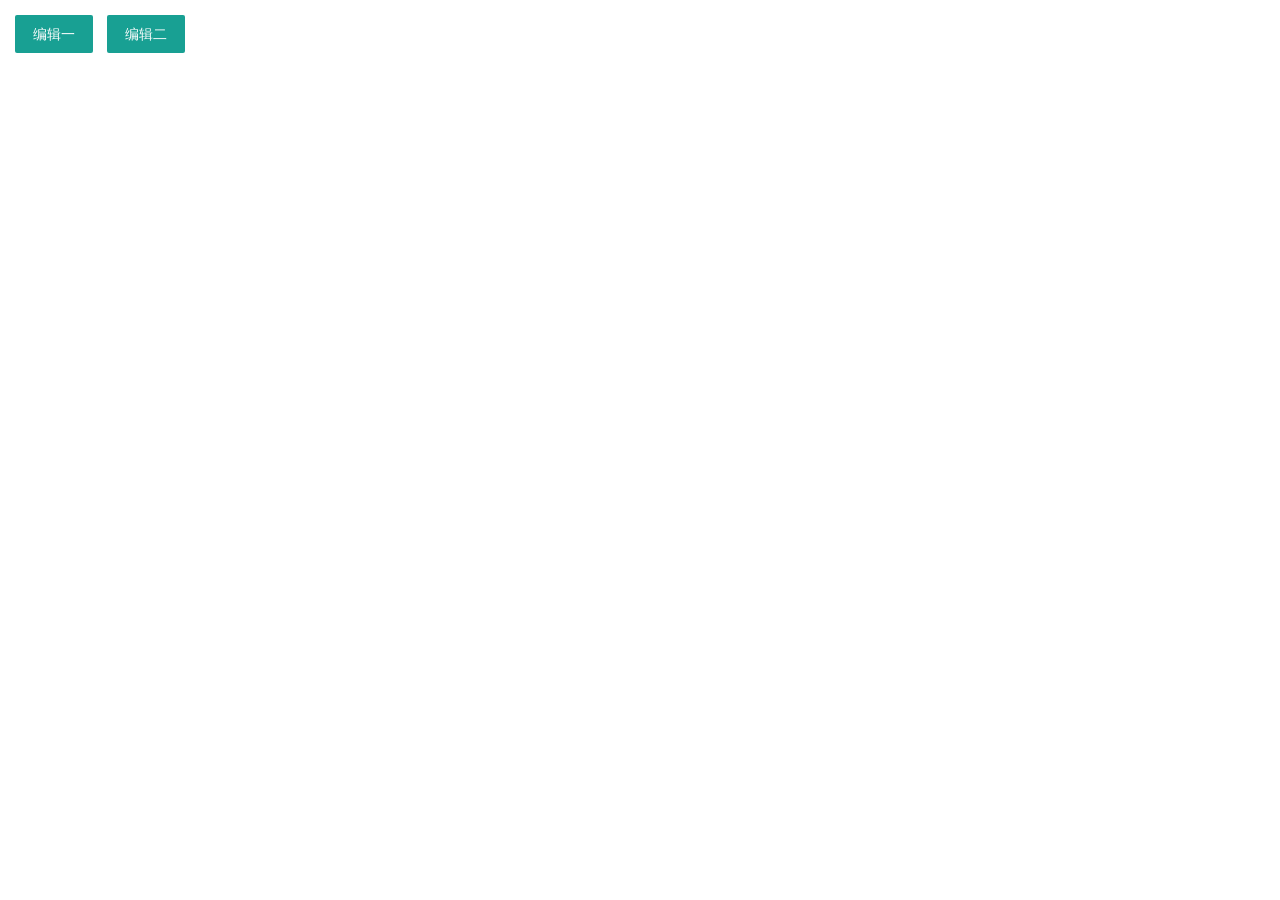
<file: WebRoot/BeginnerAdmin/cop.html>
<!DOCTYPE html>
<html lang="en">

<head>
    <meta charset="UTF-8">
    <meta name="viewport" content="width=device-width, initial-scale=1.0">
    <meta http-equiv="X-UA-Compatible" content="ie=edge">
    <title>Navbar组件</title>
    <link rel="stylesheet" href="./plugins/layui/css/layui.css" media="all">
    <link rel="stylesheet" type="text/css" href="http://www.jq22.com/jquery/font-awesome.4.6.0.css">
</head>

<body style="margin:15px;">
    <a href="javascript:;" class="layui-btn" data-title="编辑一" data-url="edit1.html" data-icon="fa-edit" data-id="1"><i class="fa fa-edit" aria-hidden="true"></i> 编辑一</a>
    <a href="javascript:;" class="layui-btn" data-title="编辑二" data-url="edit2.html" data-icon="fa-edit" data-id="2"><i class="fa fa-edit" aria-hidden="true"></i> 编辑二</a>

    <script src="./plugins/layui/layui.js"></script>
    <script>
        layui.use(['layer'], function() {
            var layer = layui.layer,
                $ = layui.jquery;

            var tab = parent.tab;

            $('a').off('click').on('click', function() {
                var _that = $(this),
                    _data = {
                        title: _that.data('title'),
                        icon: _that.data('icon'),
                        id: _that.data('id'),
                        url: _that.data('url')
                    };
                tab.tabAdd(_data);
            });
        });
    </script>
</body>

</html>
</file>
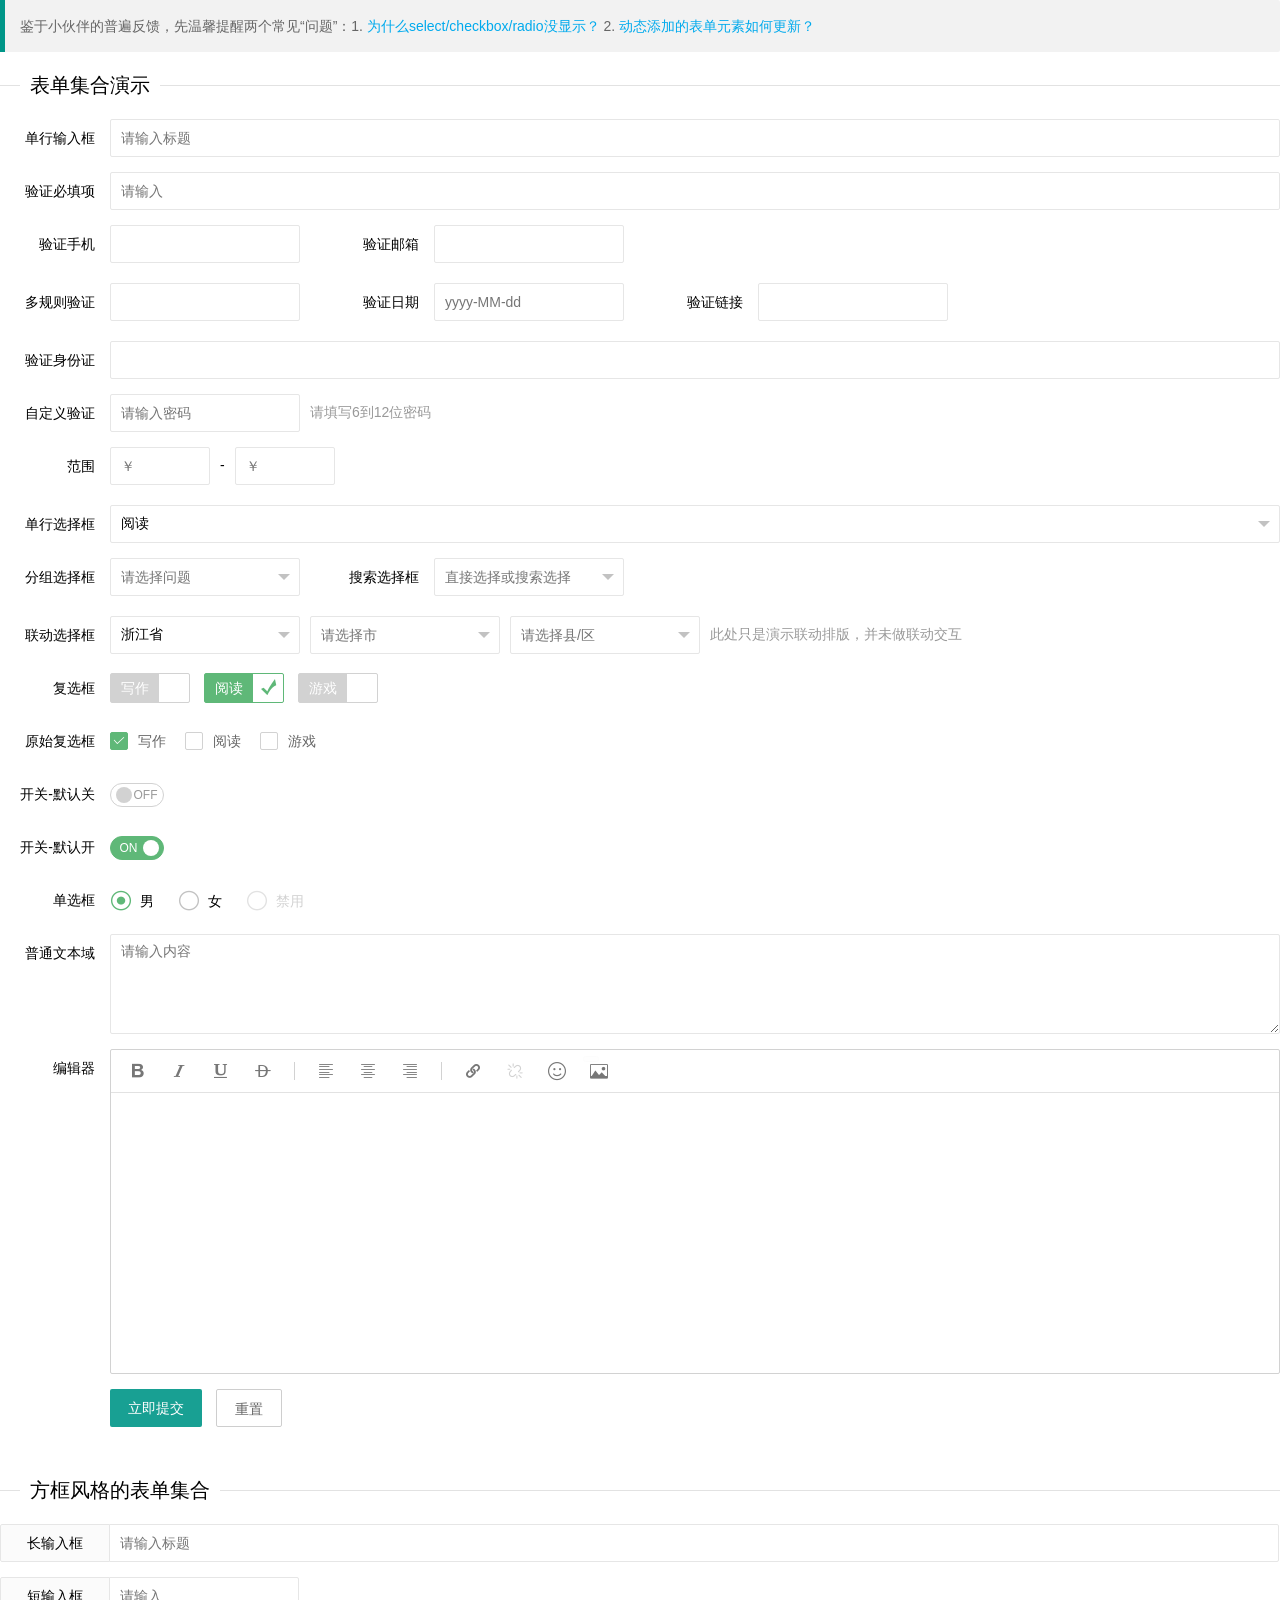
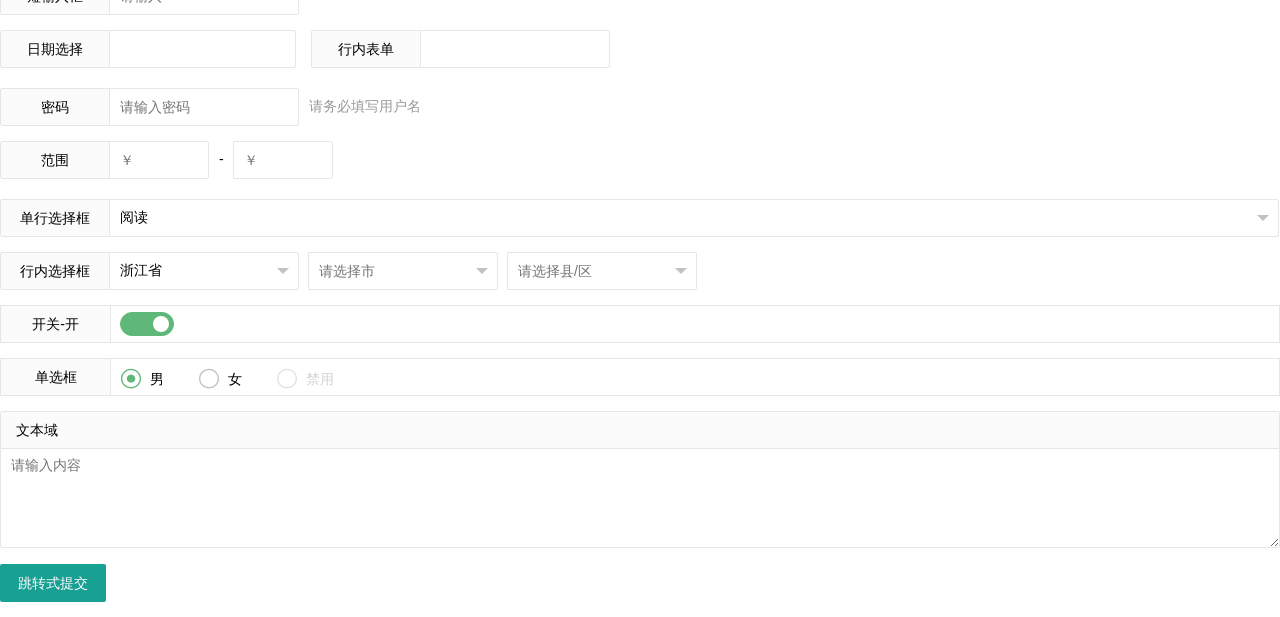
<file: WebRoot/BeginnerAdmin/form.html>
<!DOCTYPE html>
<html>

<head>
    <meta charset="utf-8">
    <title>layui</title>
    <meta name="renderer" content="webkit">
    <meta http-equiv="X-UA-Compatible" content="IE=edge,chrome=1">
    <meta name="viewport" content="width=device-width, initial-scale=1, maximum-scale=1">
    <link rel="stylesheet" href="./plugins/layui/css/layui.css" media="all">
</head>

<body>

    <blockquote class="layui-elem-quote layui-text">
        鉴于小伙伴的普遍反馈，先温馨提醒两个常见“问题”：1. <a href="/doc/base/faq.html#form" target="_blank">为什么select/checkbox/radio没显示？</a> 2. <a href="/doc/modules/form.html#render" target="_blank">动态添加的表单元素如何更新？</a>
    </blockquote>

    <fieldset class="layui-elem-field layui-field-title" style="margin-top: 20px;">
        <legend>表单集合演示</legend>
    </fieldset>

    <form class="layui-form" action="">
        <div class="layui-form-item">
            <label class="layui-form-label">单行输入框</label>
            <div class="layui-input-block">
                <input type="text" name="title" lay-verify="title" autocomplete="off" placeholder="请输入标题" class="layui-input">
            </div>
        </div>
        <div class="layui-form-item">
            <label class="layui-form-label">验证必填项</label>
            <div class="layui-input-block">
                <input type="text" name="username" lay-verify="required" placeholder="请输入" autocomplete="off" class="layui-input">
            </div>
        </div>

        <div class="layui-form-item">
            <div class="layui-inline">
                <label class="layui-form-label">验证手机</label>
                <div class="layui-input-inline">
                    <input type="tel" name="phone" lay-verify="phone" autocomplete="off" class="layui-input">
                </div>
            </div>
            <div class="layui-inline">
                <label class="layui-form-label">验证邮箱</label>
                <div class="layui-input-inline">
                    <input type="text" name="email" lay-verify="email" autocomplete="off" class="layui-input">
                </div>
            </div>
        </div>

        <div class="layui-form-item">
            <div class="layui-inline">
                <label class="layui-form-label">多规则验证</label>
                <div class="layui-input-inline">
                    <input type="text" name="number" lay-verify="required|number" autocomplete="off" class="layui-input">
                </div>
            </div>
            <div class="layui-inline">
                <label class="layui-form-label">验证日期</label>
                <div class="layui-input-inline">
                    <input type="text" name="date" id="date" lay-verify="date" placeholder="yyyy-MM-dd" autocomplete="off" class="layui-input">
                </div>
            </div>
            <div class="layui-inline">
                <label class="layui-form-label">验证链接</label>
                <div class="layui-input-inline">
                    <input type="tel" name="url" lay-verify="url" autocomplete="off" class="layui-input">
                </div>
            </div>
        </div>

        <div class="layui-form-item">
            <label class="layui-form-label">验证身份证</label>
            <div class="layui-input-block">
                <input type="text" name="identity" lay-verify="identity" placeholder="" autocomplete="off" class="layui-input">
            </div>
        </div>
        <div class="layui-form-item">
            <label class="layui-form-label">自定义验证</label>
            <div class="layui-input-inline">
                <input type="password" name="password" lay-verify="pass" placeholder="请输入密码" autocomplete="off" class="layui-input">
            </div>
            <div class="layui-form-mid layui-word-aux">请填写6到12位密码</div>
        </div>

        <div class="layui-form-item">
            <div class="layui-inline">
                <label class="layui-form-label">范围</label>
                <div class="layui-input-inline" style="width: 100px;">
                    <input type="text" name="price_min" placeholder="￥" autocomplete="off" class="layui-input">
                </div>
                <div class="layui-form-mid">-</div>
                <div class="layui-input-inline" style="width: 100px;">
                    <input type="text" name="price_max" placeholder="￥" autocomplete="off" class="layui-input">
                </div>
            </div>
        </div>

        <div class="layui-form-item">
            <label class="layui-form-label">单行选择框</label>
            <div class="layui-input-block">
                <select name="interest" lay-filter="aihao">
        <option value=""></option>
        <option value="0">写作</option>
        <option value="1" selected="">阅读</option>
        <option value="2">游戏</option>
        <option value="3">音乐</option>
        <option value="4">旅行</option>
      </select>
            </div>
        </div>


        <div class="layui-form-item">
            <div class="layui-inline">
                <label class="layui-form-label">分组选择框</label>
                <div class="layui-input-inline">
                    <select name="quiz">
          <option value="">请选择问题</option>
          <optgroup label="城市记忆">
            <option value="你工作的第一个城市">你工作的第一个城市</option>
          </optgroup>
          <optgroup label="学生时代">
            <option value="你的工号">你的工号</option>
            <option value="你最喜欢的老师">你最喜欢的老师</option>
          </optgroup>
        </select>
                </div>
            </div>
            <div class="layui-inline">
                <label class="layui-form-label">搜索选择框</label>
                <div class="layui-input-inline">
                    <select name="modules" lay-verify="required" lay-search="">
          <option value="">直接选择或搜索选择</option>
          <option value="1">layer</option>
          <option value="2">form</option>
          <option value="3">layim</option>
          <option value="4">element</option>
          <option value="5">laytpl</option>
          <option value="6">upload</option>
          <option value="7">laydate</option>
          <option value="8">laypage</option>
          <option value="9">flow</option>
          <option value="10">util</option>
          <option value="11">code</option>
          <option value="12">tree</option>
          <option value="13">layedit</option>
          <option value="14">nav</option>
          <option value="15">tab</option>
          <option value="16">table</option>
          <option value="17">select</option>
          <option value="18">checkbox</option>
          <option value="19">switch</option>
          <option value="20">radio</option>
        </select>
                </div>
            </div>
        </div>

        <div class="layui-form-item">
            <label class="layui-form-label">联动选择框</label>
            <div class="layui-input-inline">
                <select name="quiz1">
        <option value="">请选择省</option>
        <option value="浙江" selected="">浙江省</option>
        <option value="你的工号">江西省</option>
        <option value="你最喜欢的老师">福建省</option>
      </select>
            </div>
            <div class="layui-input-inline">
                <select name="quiz2">
        <option value="">请选择市</option>
        <option value="杭州">杭州</option>
        <option value="宁波" disabled="">宁波</option>
        <option value="温州">温州</option>
        <option value="温州">台州</option>
        <option value="温州">绍兴</option>
      </select>
            </div>
            <div class="layui-input-inline">
                <select name="quiz3">
        <option value="">请选择县/区</option>
        <option value="西湖区">西湖区</option>
        <option value="余杭区">余杭区</option>
        <option value="拱墅区">临安市</option>
      </select>
            </div>
            <div class="layui-form-mid layui-word-aux">此处只是演示联动排版，并未做联动交互</div>
        </div>

        <div class="layui-form-item">
            <label class="layui-form-label">复选框</label>
            <div class="layui-input-block">
                <input type="checkbox" name="like[write]" title="写作">
                <input type="checkbox" name="like[read]" title="阅读" checked="">
                <input type="checkbox" name="like[game]" title="游戏">
            </div>
        </div>

        <div class="layui-form-item" pane="">
            <label class="layui-form-label">原始复选框</label>
            <div class="layui-input-block">
                <input type="checkbox" name="like1[write]" lay-skin="primary" title="写作" checked="">
                <input type="checkbox" name="like1[read]" lay-skin="primary" title="阅读">
                <input type="checkbox" name="like1[game]" lay-skin="primary" title="游戏" disabled="">
            </div>
        </div>

        <div class="layui-form-item">
            <label class="layui-form-label">开关-默认关</label>
            <div class="layui-input-block">
                <input type="checkbox" name="close" lay-skin="switch" lay-text="ON|OFF">
            </div>
        </div>
        <div class="layui-form-item">
            <label class="layui-form-label">开关-默认开</label>
            <div class="layui-input-block">
                <input type="checkbox" checked="" name="open" lay-skin="switch" lay-filter="switchTest" lay-text="ON|OFF">
            </div>
        </div>
        <div class="layui-form-item">
            <label class="layui-form-label">单选框</label>
            <div class="layui-input-block">
                <input type="radio" name="sex" value="男" title="男" checked="">
                <input type="radio" name="sex" value="女" title="女">
                <input type="radio" name="sex" value="禁" title="禁用" disabled="">
            </div>
        </div>
        <div class="layui-form-item layui-form-text">
            <label class="layui-form-label">普通文本域</label>
            <div class="layui-input-block">
                <textarea placeholder="请输入内容" class="layui-textarea"></textarea>
            </div>
        </div>
        <div class="layui-form-item layui-form-text">
            <label class="layui-form-label">编辑器</label>
            <div class="layui-input-block">
                <textarea class="layui-textarea layui-hide" name="content" lay-verify="content" id="LAY_demo_editor"></textarea>
            </div>
        </div>
        <div class="layui-form-item">
            <div class="layui-input-block">
                <button class="layui-btn" lay-submit="" lay-filter="demo1">立即提交</button>
                <button type="reset" class="layui-btn layui-btn-primary">重置</button>
            </div>
        </div>
    </form>
    <fieldset class="layui-elem-field layui-field-title" style="margin-top: 50px;">
        <legend>方框风格的表单集合</legend>
    </fieldset>
    <form class="layui-form layui-form-pane" action="">
        <div class="layui-form-item">
            <label class="layui-form-label">长输入框</label>
            <div class="layui-input-block">
                <input type="text" name="title" autocomplete="off" placeholder="请输入标题" class="layui-input">
            </div>
        </div>
        <div class="layui-form-item">
            <label class="layui-form-label">短输入框</label>
            <div class="layui-input-inline">
                <input type="text" name="username" lay-verify="required" placeholder="请输入" autocomplete="off" class="layui-input">
            </div>
        </div>

        <div class="layui-form-item">
            <div class="layui-inline">
                <label class="layui-form-label">日期选择</label>
                <div class="layui-input-block">
                    <input type="text" name="date" id="date1" autocomplete="off" class="layui-input">
                </div>
            </div>
            <div class="layui-inline">
                <label class="layui-form-label">行内表单</label>
                <div class="layui-input-inline">
                    <input type="number" name="number" autocomplete="off" class="layui-input">
                </div>
            </div>
        </div>
        <div class="layui-form-item">
            <label class="layui-form-label">密码</label>
            <div class="layui-input-inline">
                <input type="password" name="password" placeholder="请输入密码" autocomplete="off" class="layui-input">
            </div>
            <div class="layui-form-mid layui-word-aux">请务必填写用户名</div>
        </div>

        <div class="layui-form-item">
            <div class="layui-inline">
                <label class="layui-form-label">范围</label>
                <div class="layui-input-inline" style="width: 100px;">
                    <input type="text" name="price_min" placeholder="￥" autocomplete="off" class="layui-input">
                </div>
                <div class="layui-form-mid">-</div>
                <div class="layui-input-inline" style="width: 100px;">
                    <input type="text" name="price_max" placeholder="￥" autocomplete="off" class="layui-input">
                </div>
            </div>
        </div>

        <div class="layui-form-item">
            <label class="layui-form-label">单行选择框</label>
            <div class="layui-input-block">
                <select name="interest" lay-filter="aihao">
        <option value=""></option>
        <option value="0">写作</option>
        <option value="1" selected="">阅读</option>
        <option value="2">游戏</option>
        <option value="3">音乐</option>
        <option value="4">旅行</option>
      </select>
            </div>
        </div>

        <div class="layui-form-item">
            <label class="layui-form-label">行内选择框</label>
            <div class="layui-input-inline">
                <select name="quiz1">
        <option value="">请选择省</option>
        <option value="浙江" selected="">浙江省</option>
        <option value="你的工号">江西省</option>
        <option value="你最喜欢的老师">福建省</option>
      </select>
            </div>
            <div class="layui-input-inline">
                <select name="quiz2">
        <option value="">请选择市</option>
        <option value="杭州">杭州</option>
        <option value="宁波" disabled="">宁波</option>
        <option value="温州">温州</option>
        <option value="温州">台州</option>
        <option value="温州">绍兴</option>
      </select>
            </div>
            <div class="layui-input-inline">
                <select name="quiz3">
        <option value="">请选择县/区</option>
        <option value="西湖区">西湖区</option>
        <option value="余杭区">余杭区</option>
        <option value="拱墅区">临安市</option>
      </select>
            </div>
        </div>
        <div class="layui-form-item" pane="">
            <label class="layui-form-label">开关-开</label>
            <div class="layui-input-block">
                <input type="checkbox" checked="" name="open" lay-skin="switch" lay-filter="switchTest" title="开关">
            </div>
        </div>
        <div class="layui-form-item" pane="">
            <label class="layui-form-label">单选框</label>
            <div class="layui-input-block">
                <input type="radio" name="sex" value="男" title="男" checked="">
                <input type="radio" name="sex" value="女" title="女">
                <input type="radio" name="sex" value="禁" title="禁用" disabled="">
            </div>
        </div>
        <div class="layui-form-item layui-form-text">
            <label class="layui-form-label">文本域</label>
            <div class="layui-input-block">
                <textarea placeholder="请输入内容" class="layui-textarea"></textarea>
            </div>
        </div>
        <div class="layui-form-item">
            <button class="layui-btn" lay-submit="" lay-filter="demo2">跳转式提交</button>
        </div>
    </form>

    <script src="./plugins/layui/layui.js"></script>
    <!-- 注意：如果你直接复制所有代码到本地，上述js路径需要改成你本地的 -->
    <script>
        layui.use(['form', 'layedit', 'laydate'], function() {
            var form = layui.form,
                layer = layui.layer,
                layedit = layui.layedit,
                laydate = layui.laydate;

            //日期
            laydate.render({
                elem: '#date'
            });
            laydate.render({
                elem: '#date1'
            });

            //创建一个编辑器
            var editIndex = layedit.build('LAY_demo_editor');

            //自定义验证规则
            form.verify({
                title: function(value) {
                    if (value.length < 5) {
                        return '标题至少得5个字符啊';
                    }
                },
                pass: [/(.+){6,12}$/, '密码必须6到12位'],
                content: function(value) {
                    layedit.sync(editIndex);
                }
            });

            //监听指定开关
            form.on('switch(switchTest)', function(data) {
                layer.msg('开关checked：' + (this.checked ? 'true' : 'false'), {
                    offset: '6px'
                });
                layer.tips('温馨提示：请注意开关状态的文字可以随意定义，而不仅仅是ON|OFF', data.othis)
            });

            //监听提交
            form.on('submit(demo1)', function(data) {
                layer.alert(JSON.stringify(data.field), {
                    title: '最终的提交信息'
                })
                return false;
            });


        });
    </script>

</body>

</html>
</file>
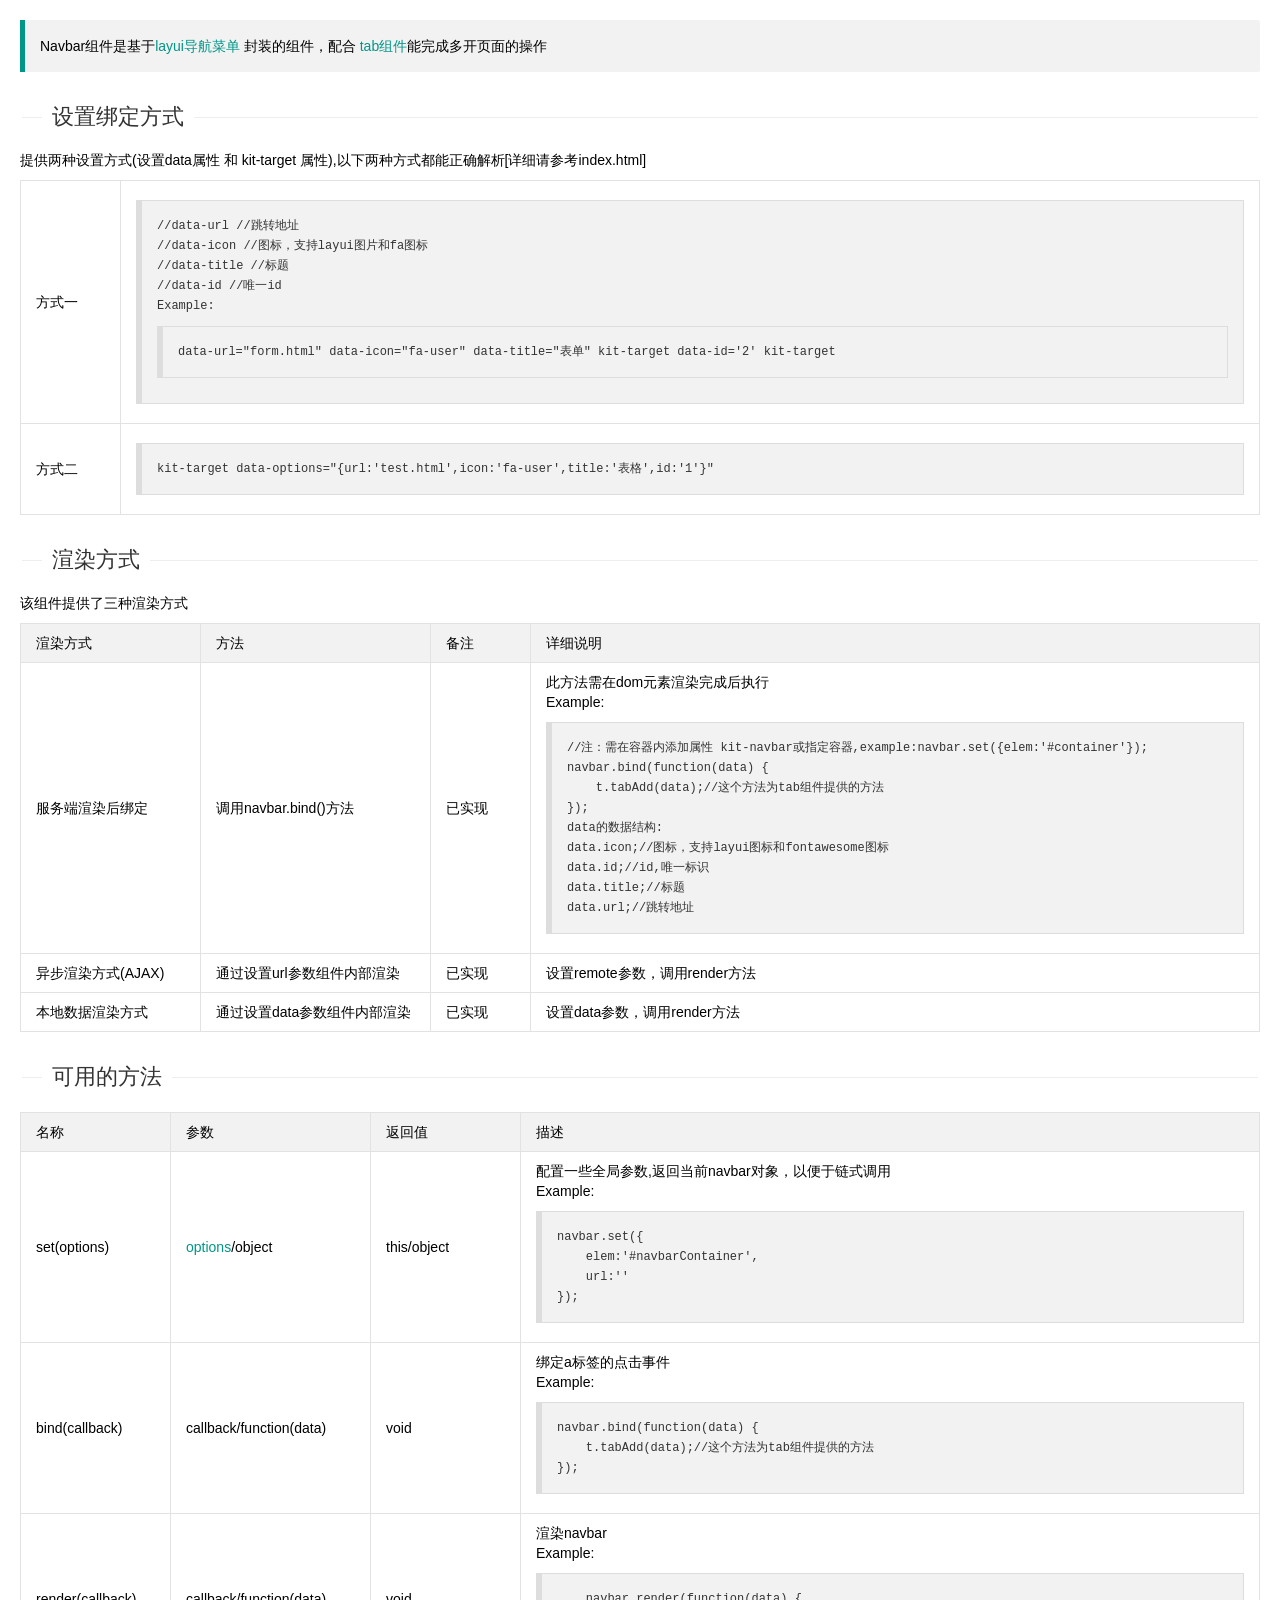
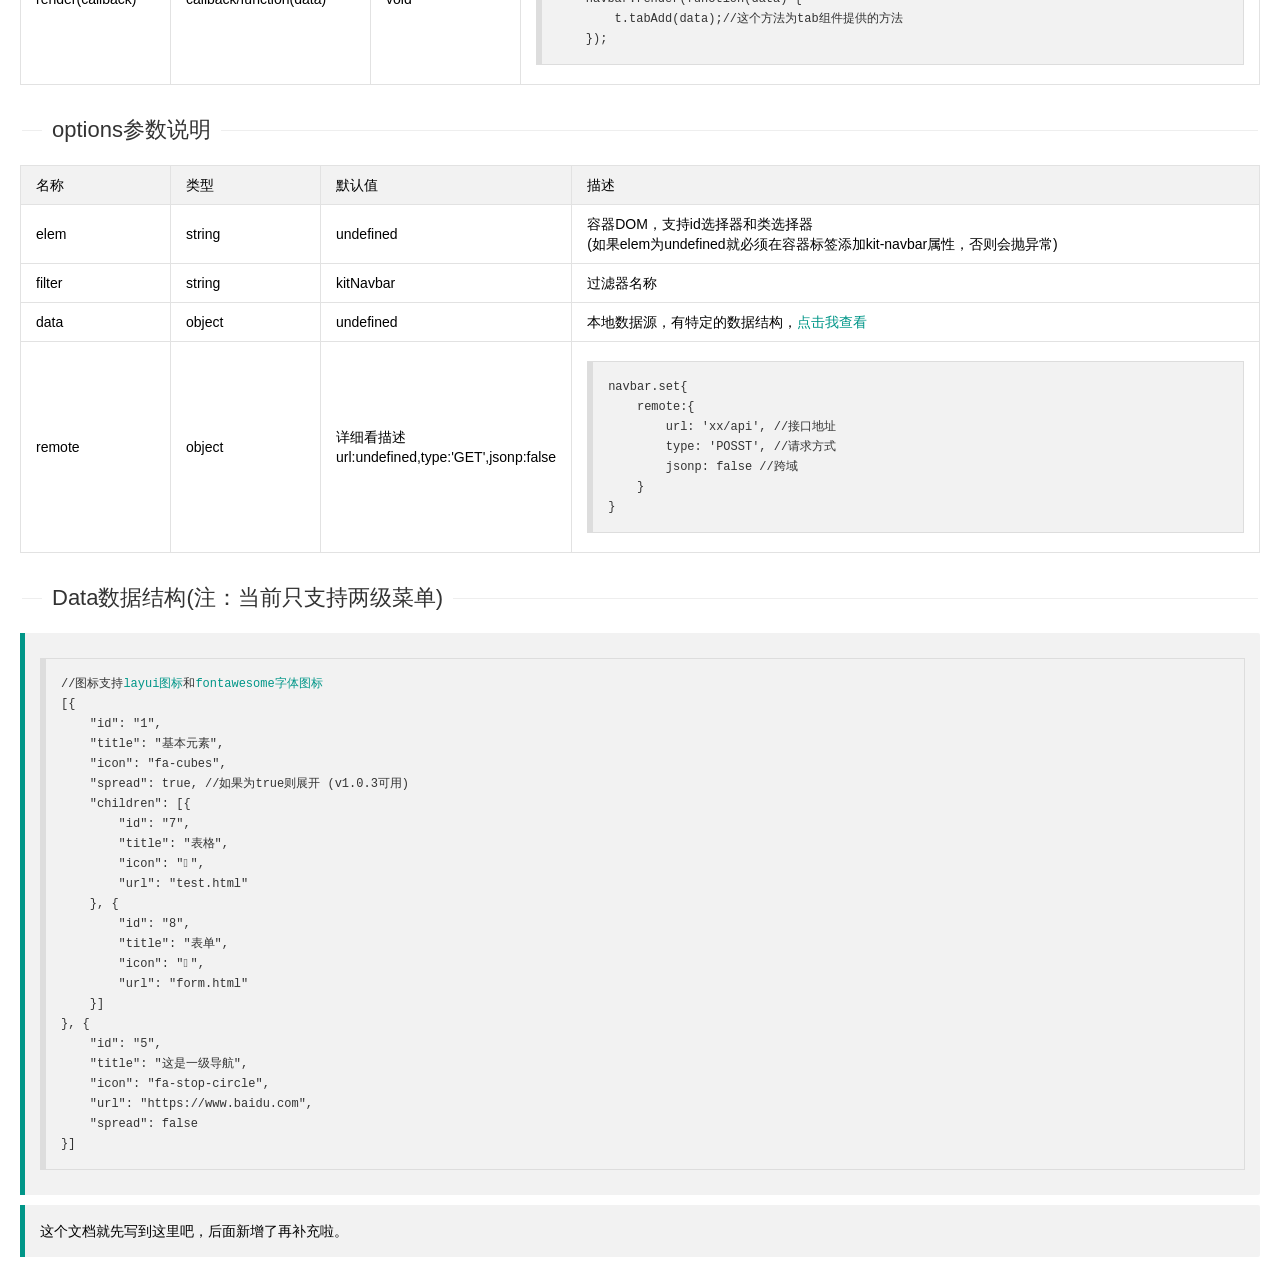
<file: WebRoot/BeginnerAdmin/navbar.html>
<!DOCTYPE html>
<html lang="en">

<head>
    <meta charset="UTF-8">
    <meta name="viewport" content="width=device-width, initial-scale=1.0">
    <meta http-equiv="X-UA-Compatible" content="ie=edge">
    <title>Navbar组件</title>
    <link rel="stylesheet" href="./plugins/layui/css/layui.css" media="all">
    <link rel="stylesheet" href="./build/css/doc.css" media="all">
</head>

<body>
    <div class="kit-doc">
        <blockquote class="layui-elem-quote">Navbar组件是基于<a href="http://www.layui.com/doc/element/nav.html" target="_blank">layui导航菜单</a> 封装的组件，配合
            <a href="tab.html">tab组件</a>能完成多开页面的操作</blockquote>
        <div class="kit-doc-title">
            <fieldset>
                <legend><a name="blockquote">设置绑定方式</a></legend>
            </fieldset>
        </div>
        <p>提供两种设置方式(设置data属性 和 kit-target 属性),以下两种方式都能正确解析[详细请参考index.html]</p>
        <table class="layui-table">
            <colgroup>
                <col width="100">
                <col>
            </colgroup>
            <tbody>
                <tr>
                    <td>方式一</td>
                    <td>
                        <pre class="layui-code">
//data-url //跳转地址
//data-icon //图标，支持layui图片和fa图标
//data-title //标题
//data-id //唯一id
Example:
<pre class="layui-code">
data-url="form.html" data-icon="fa-user" data-title="表单" kit-target data-id='2' kit-target</pre></pre>
                    </td>
                </tr>
                <tr>
                    <td>方式二</td>
                    <td>
                        <pre class="layui-code">
kit-target data-options="{url:'test.html',icon:'fa-user',title:'表格',id:'1'}"</pre>
                    </td>
                </tr>
            </tbody>
        </table>
        <div class="kit-doc-title">
            <fieldset>
                <legend><a name="blockquote">渲染方式</a></legend>
            </fieldset>
        </div>
        <p> 该组件提供了三种渲染方式 </p>
        <table class="layui-table">
            <colgroup>
                <col width="180">
                <col width="230">
                <col width="100">
                <col>
            </colgroup>
            <thead>
                <tr>
                    <th>渲染方式</th>
                    <th>方法</th>
                    <th>备注</th>
                    <th>详细说明</th>
                </tr>
            </thead>
            <tbody>
                <tr>
                    <td>服务端渲染后绑定</td>
                    <td>调用navbar.bind()方法</td>
                    <td>已实现</td>
                    <td>此方法需在dom元素渲染完成后执行
                        <p>Example:</p>
                        <pre class="layui-code">
//注：需在容器内添加属性 kit-navbar或指定容器,example:navbar.set({elem:'#container'});
navbar.bind(function(data) {
    t.tabAdd(data);//这个方法为tab组件提供的方法
});
data的数据结构:
data.icon;//图标，支持layui图标和fontawesome图标
data.id;//id,唯一标识
data.title;//标题
data.url;//跳转地址</pre>
                    </td>
                </tr>
                <tr>
                    <td>异步渲染方式(AJAX)</td>
                    <td>通过设置url参数组件内部渲染</td>
                    <td>已实现</td>
                    <td>设置remote参数，调用render方法</td>
                </tr>
                <tr>
                    <td>本地数据渲染方式</td>
                    <td>通过设置data参数组件内部渲染</td>
                    <td>已实现</td>
                    <td>设置data参数，调用render方法</td>
                </tr>
            </tbody>
        </table>
        <div class="kit-doc-title">
            <fieldset>
                <legend><a name="blockquote">可用的方法</a></legend>
            </fieldset>
        </div>
        <table class="layui-table">
            <colgroup>
                <col width="150">
                <col width="200">
                <col width="150">
                <col>
            </colgroup>
            <thead>
                <tr>
                    <th>名称</th>
                    <th>参数</th>
                    <th>返回值</th>
                    <th>描述</th>
                </tr>
            </thead>
            <tbody>
                <tr>
                    <td>set(options)</td>
                    <td><a href="#options">options</a>/object</td>
                    <td>this/object</td>
                    <td>配置一些全局参数,返回当前navbar对象，以便于链式调用
                        <p>Example:</p>
                        <pre class="layui-code">
navbar.set({
    elem:'#navbarContainer',
    url:''
});</pre>
                    </td>
                </tr>
                <tr>
                    <td>bind(callback)</td>
                    <td>callback/function(data)</td>
                    <td>void</td>
                    <td>绑定a标签的点击事件
                        <p>Example:</p>
                        <pre class="layui-code">
navbar.bind(function(data) {
    t.tabAdd(data);//这个方法为tab组件提供的方法
});</pre></td>
                </tr>
                <tr>
                    <td>render(callback)</td>
                    <td>callback/function(data)</td>
                    <td>void</td>
                    <td>渲染navbar
                        <p>Example:</p>
                        <pre class="layui-code">
    navbar.render(function(data) {
        t.tabAdd(data);//这个方法为tab组件提供的方法
    });</pre></td>
                </tr>
            </tbody>
        </table>
        <div class="kit-doc-title">
            <fieldset>
                <legend><a name="blockquote" id="options">options参数说明</a></legend>
            </fieldset>
        </div>
        <table class="layui-table">
            <colgroup>
                <col width="150">
                <col width="150">
                <col width="150">
                <col>
            </colgroup>
            <thead>
                <tr>
                    <th>名称</th>
                    <th>类型</th>
                    <td>默认值</td>
                    <th>描述</th>
                </tr>
            </thead>
            <tbody>
                <tr>
                    <td>elem</td>
                    <td>string</td>
                    <td>undefined</td>
                    <td>容器DOM，支持id选择器和类选择器<br/>(如果elem为undefined就必须在容器标签添加kit-navbar属性，否则会抛异常)</td>
                </tr>
                <tr>
                    <td>filter</td>
                    <td>string</td>
                    <td>kitNavbar</td>
                    <td>过滤器名称</td>
                </tr>
                <tr>
                    <td>data</td>
                    <td>object</td>
                    <td>undefined</td>
                    <td>本地数据源，有特定的数据结构，<a href="#data">点击我查看</a></td>
                </tr>
                <tr>
                    <td>remote</td>
                    <td>object</td>
                    <td> 详细看描述 url:undefined,type:'GET',jsonp:false</td>
                    <td>
                        <pre class="layui-code">
navbar.set{
    remote:{
        url: 'xx/api', //接口地址
        type: 'POSST', //请求方式
        jsonp: false //跨域
    }
}</pre>
                    </td>
                </tr>
            </tbody>
        </table>
        <div class="kit-doc-title">
            <fieldset>
                <legend><a name="blockquote" id="data">Data数据结构(注：当前只支持两级菜单)</a></legend>
            </fieldset>
        </div>
        <blockquote class="layui-elem-quote">
            <pre class="layui-code">
//图标支持<a href="http://www.layui.com/doc/element/icon.html" target="_blank">layui图标</a>和<a href="http://www.fontawesome.com.cn/faicons/" target="_blank">fontawesome字体图标</a>
[{
    "id": "1",
    "title": "基本元素",
    "icon": "fa-cubes",
    "spread": true, //如果为true则展开 (v1.0.3可用)
    "children": [{
        "id": "7",
        "title": "表格",
        "icon": "&#xe6c6;",
        "url": "test.html"
    }, {
        "id": "8",
        "title": "表单",
        "icon": "&#xe63c;",
        "url": "form.html"
    }]
}, {
    "id": "5",
    "title": "这是一级导航",
    "icon": "fa-stop-circle",
    "url": "https://www.baidu.com",
    "spread": false
}]</pre>
        </blockquote>
        <blockquote class="layui-elem-quote">这个文档就先写到这里吧，后面新增了再补充啦。</blockquote>
    </div>
    <script src="./plugins/layui/layui.js"></script>
</body>

</html>
</file>
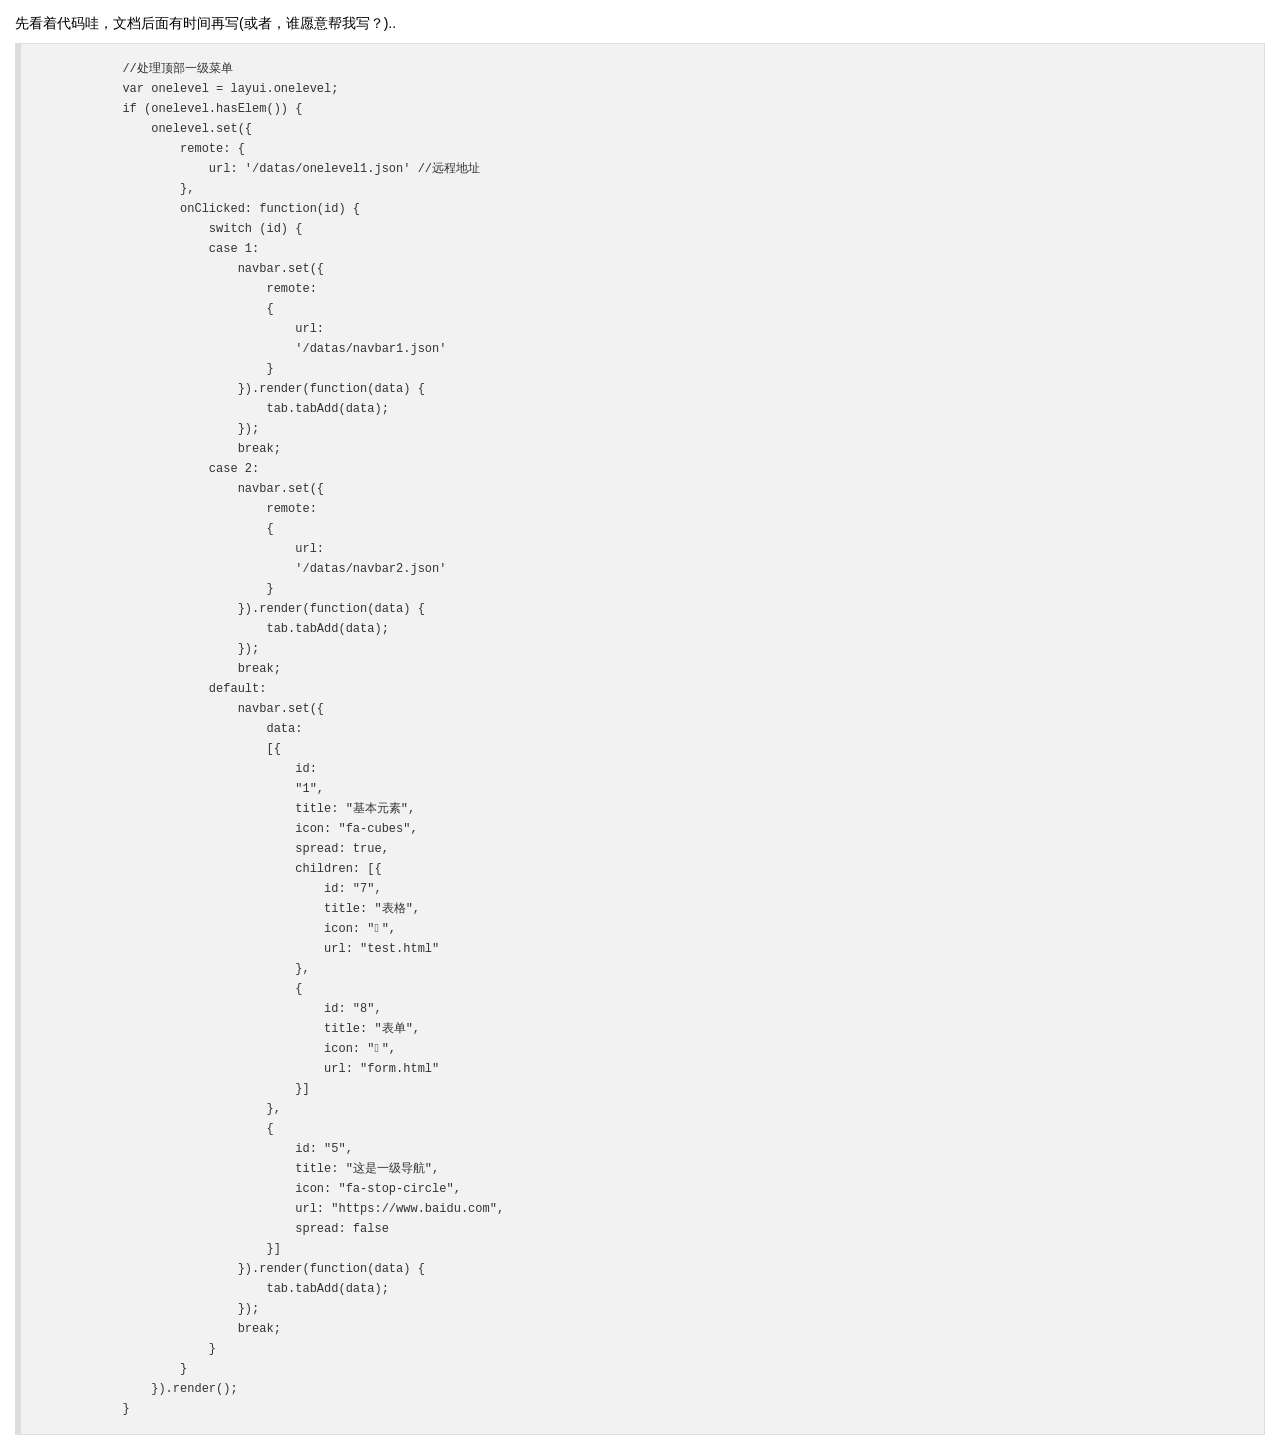
<file: WebRoot/BeginnerAdmin/onelevel.html>
<!DOCTYPE html>
<html lang="en">

<head>
    <meta charset="UTF-8">
    <meta name="viewport" content="width=device-width, initial-scale=1.0">
    <meta http-equiv="X-UA-Compatible" content="ie=edge">
    <title>Document</title>
    <link rel="stylesheet" href="./plugins/layui/css/layui.css" media="all">
</head>

<body style="margin:15px;">
    <h3>先看着代码哇，文档后面有时间再写(或者，谁愿意帮我写？)..</h3>
    <pre class="layui-code">
            //处理顶部一级菜单
            var onelevel = layui.onelevel;
            if (onelevel.hasElem()) {
                onelevel.set({
                    remote: {
                        url: '/datas/onelevel1.json' //远程地址
                    },
                    onClicked: function(id) {
                        switch (id) {
                        case 1:
                            navbar.set({
                                remote:
                                {
                                    url:
                                    '/datas/navbar1.json'
                                }
                            }).render(function(data) {
                                tab.tabAdd(data);
                            });
                            break;
                        case 2:
                            navbar.set({
                                remote:
                                {
                                    url:
                                    '/datas/navbar2.json'
                                }
                            }).render(function(data) {
                                tab.tabAdd(data);
                            });
                            break;
                        default:
                            navbar.set({
                                data:
                                [{
                                    id:
                                    "1",
                                    title: "基本元素",
                                    icon: "fa-cubes",
                                    spread: true,
                                    children: [{
                                        id: "7",
                                        title: "表格",
                                        icon: "&#xe6c6;",
                                        url: "test.html"
                                    },
                                    {
                                        id: "8",
                                        title: "表单",
                                        icon: "&#xe63c;",
                                        url: "form.html"
                                    }]
                                },
                                {
                                    id: "5",
                                    title: "这是一级导航",
                                    icon: "fa-stop-circle",
                                    url: "https://www.baidu.com",
                                    spread: false
                                }]
                            }).render(function(data) {
                                tab.tabAdd(data);
                            });
                            break;
                        }
                    }
                }).render();
            }</pre>
</body>

</html>
</file>
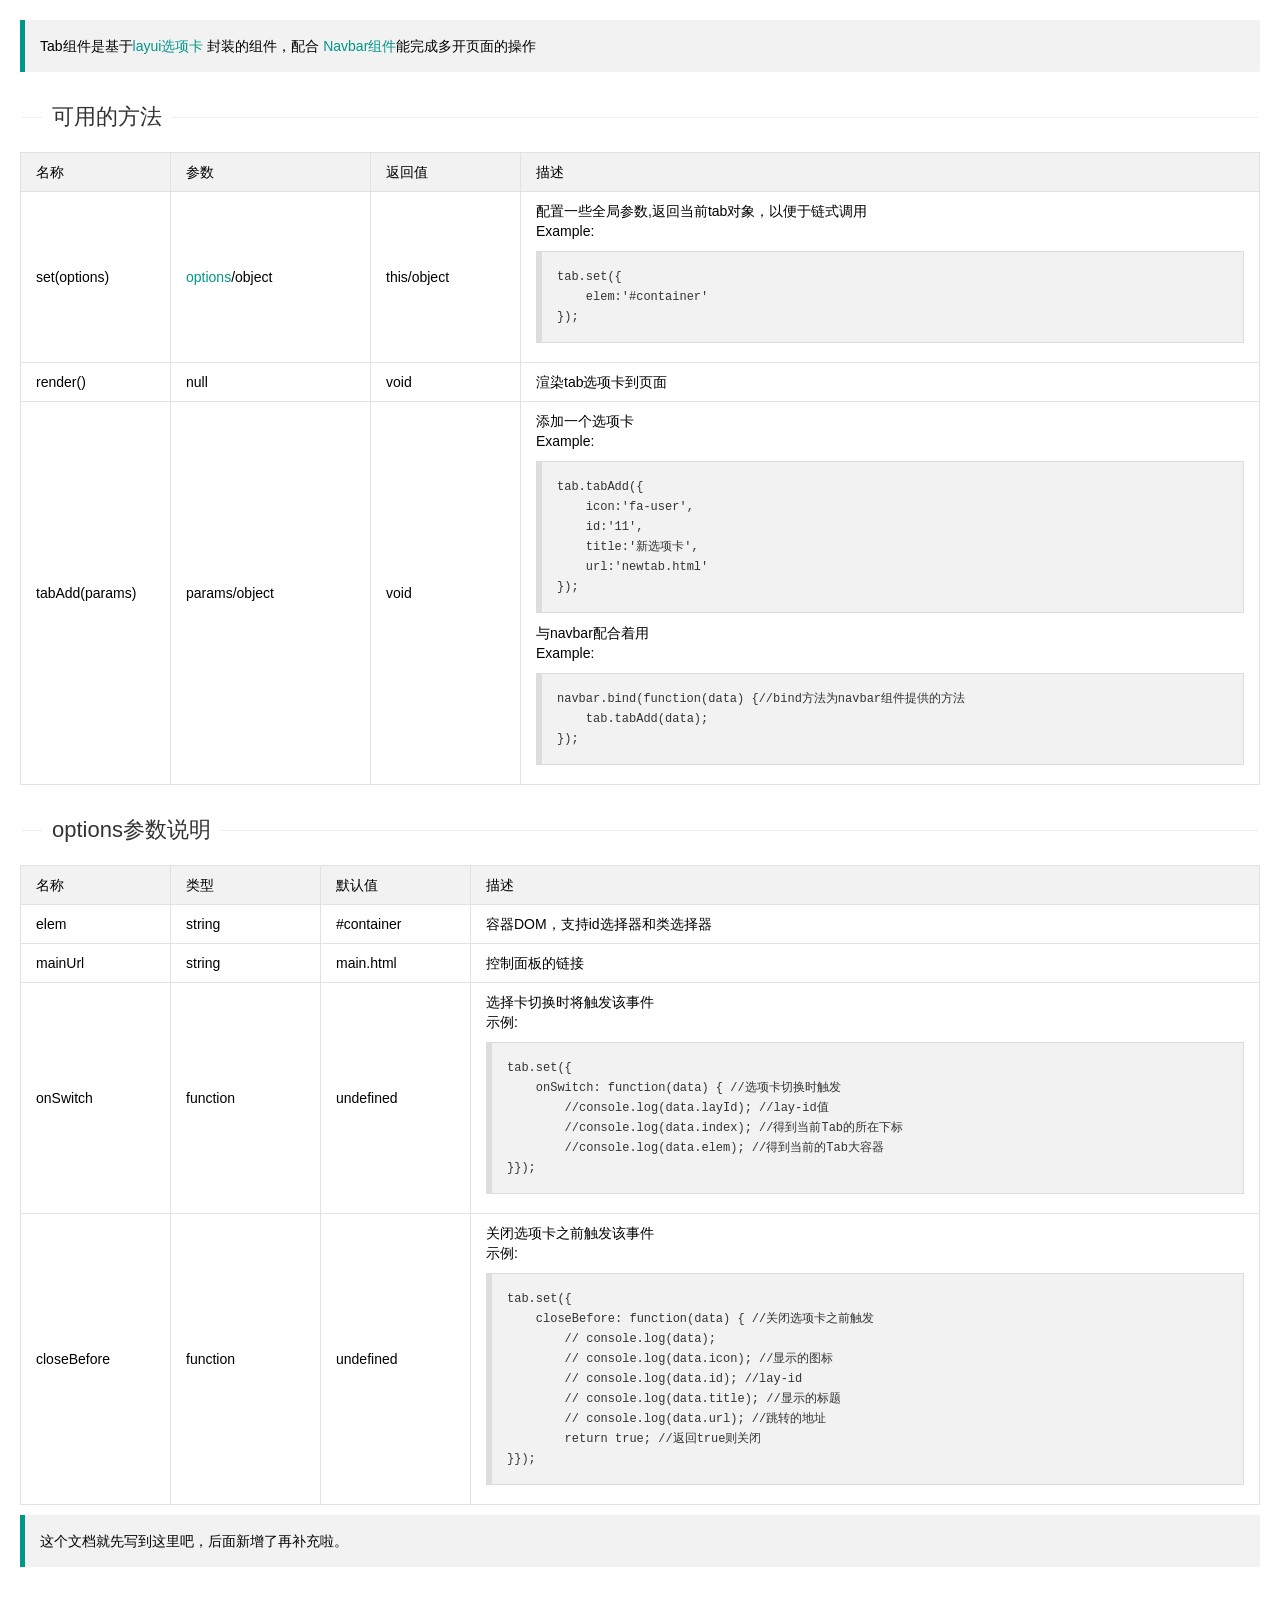
<file: WebRoot/BeginnerAdmin/tab.html>
<!DOCTYPE html>
<html lang="en">

<head>
    <meta charset="UTF-8">
    <meta name="viewport" content="width=device-width, initial-scale=1.0">
    <meta http-equiv="X-UA-Compatible" content="ie=edge">
    <title>Navbar组件</title>
    <link rel="stylesheet" href="./plugins/layui/css/layui.css" media="all">
    <link rel="stylesheet" href="./build/css/doc.css" media="all">
</head>

<body>
    <div class="kit-doc">
        <blockquote class="layui-elem-quote">Tab组件是基于<a href="http://www.layui.com/doc/element/tab.html" target="_blank">layui选项卡</a> 封装的组件，配合
            <a href="navbar.html">Navbar组件</a>能完成多开页面的操作</blockquote>
        <div class="kit-doc-title">
            <fieldset>
                <legend><a name="blockquote">可用的方法</a></legend>
            </fieldset>
        </div>
        <table class="layui-table">
            <colgroup>
                <col width="150">
                <col width="200">
                <col width="150">
                <col>
            </colgroup>
            <thead>
                <tr>
                    <th>名称</th>
                    <th>参数</th>
                    <th>返回值</th>
                    <th>描述</th>
                </tr>
            </thead>
            <tbody>
                <tr>
                    <td>set(options)</td>
                    <td><a href="#options">options</a>/object</td>
                    <td>this/object</td>
                    <td>配置一些全局参数,返回当前tab对象，以便于链式调用
                        <p>Example:</p>
                        <pre class="layui-code">
tab.set({
    elem:'#container'
});</pre>
                    </td>
                </tr>
                <tr>
                    <td>render()</td>
                    <td>null</td>
                    <td>void</td>
                    <td>渲染tab选项卡到页面</td>
                </tr>
                <tr>
                    <td>tabAdd(params)</td>
                    <td>params/object</td>
                    <td>void</td>
                    <td>添加一个选项卡
                        <p>Example:</p>
                        <pre class="layui-code">
tab.tabAdd({
    icon:'fa-user',
    id:'11',
    title:'新选项卡',
    url:'newtab.html'
});</pre> 与navbar配合着用
                        <p>Example:</p>
                        <pre class="layui-code">
navbar.bind(function(data) {//bind方法为navbar组件提供的方法
    tab.tabAdd(data);
});</pre>
                    </td>
                </tr>
            </tbody>
        </table>
        <div class="kit-doc-title">
            <fieldset>
                <legend><a name="blockquote" id="options">options参数说明</a></legend>
            </fieldset>
        </div>
        <table class="layui-table">
            <colgroup>
                <col width="150">
                <col width="150">
                <col width="150">
                <col>
            </colgroup>
            <thead>
                <tr>
                    <th>名称</th>
                    <th>类型</th>
                    <td>默认值</td>
                    <th>描述</th>
                </tr>
            </thead>
            <tbody>
                <tr>
                    <td>elem</td>
                    <td>string</td>
                    <td>#container</td>
                    <td>容器DOM，支持id选择器和类选择器</td>
                </tr>
                <tr>
                    <td>mainUrl</td>
                    <td>string</td>
                    <td>main.html</td>
                    <td>控制面板的链接</td>
                </tr>
                <tr>
                    <td>onSwitch</td>
                    <td>function</td>
                    <td>undefined</td>
                    <td>选择卡切换时将触发该事件<br/> 示例:
                        <pre class="layui-code">
tab.set({
    onSwitch: function(data) { //选项卡切换时触发
        //console.log(data.layId); //lay-id值
        //console.log(data.index); //得到当前Tab的所在下标
        //console.log(data.elem); //得到当前的Tab大容器
}});                        </pre>
                    </td>
                </tr>
                <tr>
                    <td>closeBefore</td>
                    <td>function</td>
                    <td>undefined</td>
                    <td>关闭选项卡之前触发该事件<br/> 示例:
                        <pre class="layui-code">
tab.set({
    closeBefore: function(data) { //关闭选项卡之前触发
        // console.log(data);
        // console.log(data.icon); //显示的图标
        // console.log(data.id); //lay-id
        // console.log(data.title); //显示的标题
        // console.log(data.url); //跳转的地址
        return true; //返回true则关闭
}});                        </pre>
                    </td>
                </tr>
            </tbody>
        </table>
        <blockquote class="layui-elem-quote">这个文档就先写到这里吧，后面新增了再补充啦。</blockquote>
    </div>
    <script src="./plugins/layui/layui.js"></script>
</body>

</html>
</file>
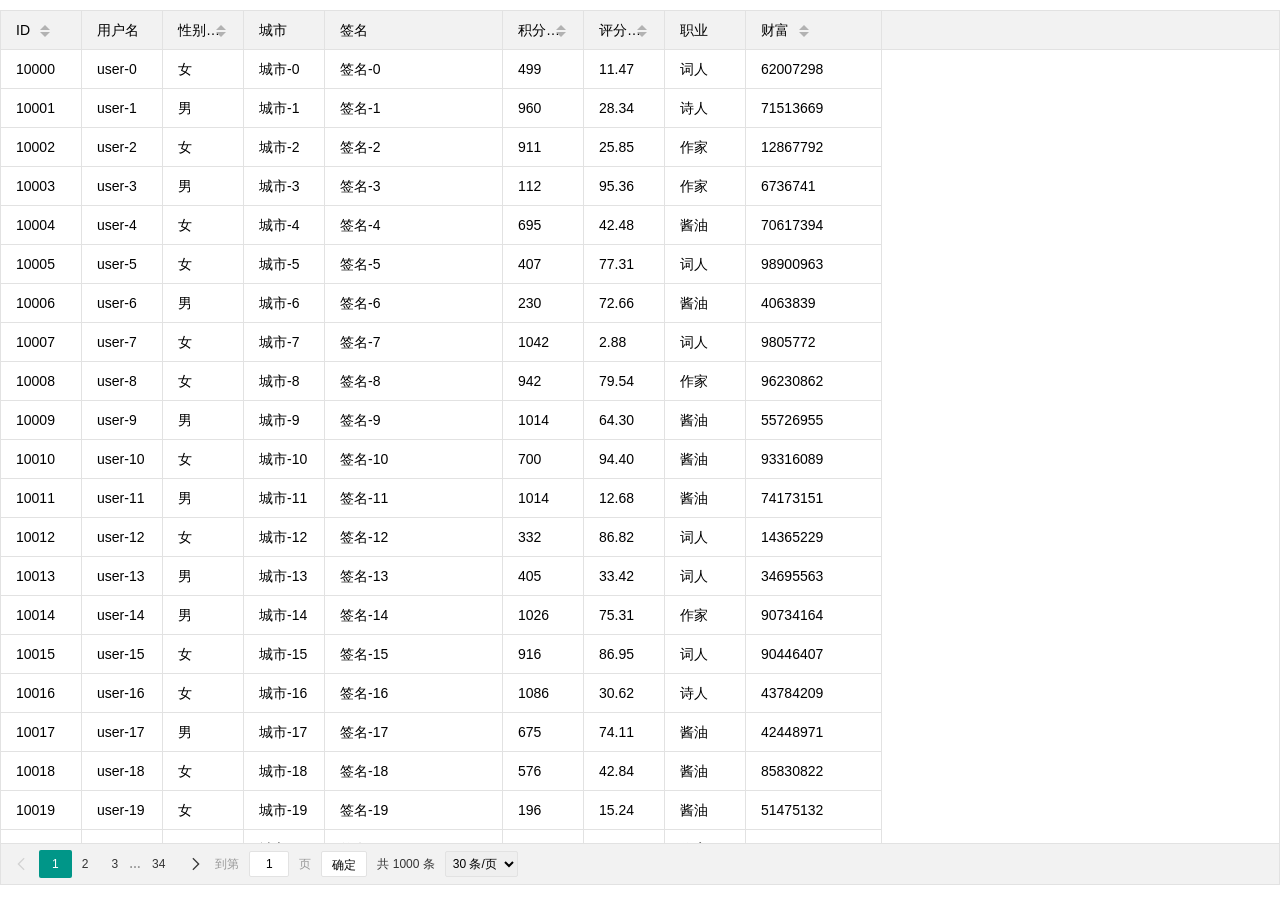
<file: WebRoot/BeginnerAdmin/test.html>
<!DOCTYPE html>
<html>

<head>
    <meta charset="utf-8">
    <title>table模块快速使用</title>
    <link rel="stylesheet" href="./plugins/layui/css/layui.css" media="all">
</head>

<body>

    <table class="layui-table" lay-data="{height:315, url:'table.json', page:true, id:'test',height: 'full-25'}" lay-filter="test" id="test">
        <thead>
            <tr>
                <th lay-data="{field:'id', width:80, sort: true}">ID</th>
                <th lay-data="{field:'username', width:80}">用户名</th>
                <th lay-data="{field:'sex', width:80, sort: true}">性别</th>
                <th lay-data="{field:'city', width:80}">城市</th>
                <th lay-data="{field:'sign', width:177}">签名</th>
                <th lay-data="{field:'experience', width:80, sort: true}">积分</th>
                <th lay-data="{field:'score', width:80, sort: true}">评分</th>
                <th lay-data="{field:'classify', width:80}">职业</th>
                <th lay-data="{field:'wealth', width:135, sort: true}">财富</th>
            </tr>
        </thead>
    </table>

    <script src="./plugins/layui/layui.js"></script>
    <script>
        layui.use('table', function() {
            var table = layui.table;
        });
    </script>
</body>

</html>
</file>
<file: WebRoot/BeginnerAdmin/plugins/layui/css/layui.css>
/** layui-v2.1.2 MIT License By http://www.layui.com */
 .layui-btn,.layui-inline,img{vertical-align:middle}.layui-btn,.layui-disabled,.layui-icon,.layui-unselect{-webkit-user-select:none;-ms-user-select:none;-moz-user-select:none}blockquote,body,button,dd,div,dl,dt,form,h1,h2,h3,h4,h5,h6,input,li,ol,p,pre,td,textarea,th,ul{margin:0;padding:0;-webkit-tap-highlight-color:rgba(0,0,0,0)}a:active,a:hover{outline:0}img{display:inline-block;border:none}li{list-style:none}table{border-collapse:collapse;border-spacing:0}h1,h2,h3{font-size:14px;font-weight:400}h4,h5,h6{font-size:100%;font-weight:400}button,input,optgroup,option,select,textarea{font-family:inherit;font-size:inherit;font-style:inherit;font-weight:inherit;outline:0}pre{white-space:pre-wrap;white-space:-moz-pre-wrap;white-space:-pre-wrap;white-space:-o-pre-wrap;word-wrap:break-word}@font-face{font-family:layui-icon;src:url(../font/iconfont.eot?v=2);src:url(../font/iconfont.eot?v=2#iefix) format('embedded-opentype'),url(../font/iconfont.svg?v=2#iconfont) format('svg'),url(../font/iconfont.woff?v=2) format('woff'),url(../font/iconfont.ttf?v=2) format('truetype')}.layui-icon{font-family:layui-icon!important;font-size:16px;font-style:normal;-webkit-font-smoothing:antialiased;-moz-osx-font-smoothing:grayscale}body{line-height:24px;font:14px Helvetica Neue,Helvetica,PingFang SC,\5FAE\8F6F\96C5\9ED1,Tahoma,Arial,sans-serif}hr{height:1px;margin:10px 0;border:0;background-color:#e2e2e2;clear:both}a{color:#333;text-decoration:none}a:hover{color:#777}a cite{font-style:normal;*cursor:pointer}.layui-border-box,.layui-border-box *{box-sizing:border-box}.layui-box,.layui-box *{box-sizing:content-box}.layui-clear{clear:both;*zoom:1}.layui-clear:after{content:'\20';clear:both;*zoom:1;display:block;height:0}.layui-inline{position:relative;display:inline-block;*display:inline;*zoom:1}.layui-edge{position:absolute;width:0;height:0;border-style:dashed;border-color:transparent;overflow:hidden}.layui-elip{text-overflow:ellipsis;overflow:hidden;white-space:nowrap}.layui-disabled,.layui-disabled:hover{color:#d2d2d2!important;cursor:not-allowed!important}.layui-circle{border-radius:100%}.layui-show{display:block!important}.layui-hide{display:none!important}.layui-main{position:relative;width:1140px;margin:0 auto}.layui-header{position:relative;z-index:1000;height:60px}.layui-header a:hover{transition:all .5s;-webkit-transition:all .5s}.layui-side{position:fixed;top:0;bottom:0;z-index:999;width:200px;overflow-x:hidden}.layui-side-scroll{width:220px;height:100%;overflow-x:hidden}.layui-body{position:absolute;left:200px;right:0;top:0;bottom:0;z-index:998;width:auto;overflow:hidden;overflow-y:auto;box-sizing:border-box}.layui-layout-admin .layui-header{background-color:#23262E}.layui-layout-admin .layui-side{top:60px;width:200px;overflow-x:hidden}.layui-layout-admin .layui-body{top:60px;bottom:44px}.layui-layout-admin .layui-main{width:auto;margin:0 15px}.layui-layout-admin .layui-footer{position:fixed;left:200px;right:0;bottom:0;height:44px;line-height:44px;padding:0 15px;background-color:#eee}.layui-layout-admin .layui-logo{position:absolute;left:0;top:0;width:200px;height:100%;line-height:60px;text-align:center;color:#009688;font-size:16px}.layui-layout-admin .layui-header .layui-nav{background:0 0}.layui-layout-left{position:absolute!important;left:200px;top:0}.layui-layout-right{position:absolute!important;right:0;top:0}.layui-container{position:relative;margin:0 auto;padding:0 15px;box-sizing:border-box}.layui-fluid{position:relative;margin:0 auto;padding:0 15px}.layui-row:after,.layui-row:before{content:'';display:block;clear:both}.layui-col-lg1,.layui-col-lg10,.layui-col-lg11,.layui-col-lg12,.layui-col-lg2,.layui-col-lg3,.layui-col-lg4,.layui-col-lg5,.layui-col-lg6,.layui-col-lg7,.layui-col-lg8,.layui-col-lg9,.layui-col-md1,.layui-col-md10,.layui-col-md11,.layui-col-md12,.layui-col-md2,.layui-col-md3,.layui-col-md4,.layui-col-md5,.layui-col-md6,.layui-col-md7,.layui-col-md8,.layui-col-md9,.layui-col-sm1,.layui-col-sm10,.layui-col-sm11,.layui-col-sm12,.layui-col-sm2,.layui-col-sm3,.layui-col-sm4,.layui-col-sm5,.layui-col-sm6,.layui-col-sm7,.layui-col-sm8,.layui-col-sm9,.layui-col-xs1,.layui-col-xs10,.layui-col-xs11,.layui-col-xs12,.layui-col-xs2,.layui-col-xs3,.layui-col-xs4,.layui-col-xs5,.layui-col-xs6,.layui-col-xs7,.layui-col-xs8,.layui-col-xs9{position:relative;display:block;box-sizing:border-box}.layui-col-xs1,.layui-col-xs10,.layui-col-xs11,.layui-col-xs12,.layui-col-xs2,.layui-col-xs3,.layui-col-xs4,.layui-col-xs5,.layui-col-xs6,.layui-col-xs7,.layui-col-xs8,.layui-col-xs9{float:left}.layui-col-xs1{width:8.33333333%}.layui-col-xs2{width:16.66666667%}.layui-col-xs3{width:25%}.layui-col-xs4{width:33.33333333%}.layui-col-xs5{width:41.66666667%}.layui-col-xs6{width:50%}.layui-col-xs7{width:58.33333333%}.layui-col-xs8{width:66.66666667%}.layui-col-xs9{width:75%}.layui-col-xs10{width:83.33333333%}.layui-col-xs11{width:91.66666667%}.layui-col-xs12{width:100%}.layui-col-xs-offset1{margin-left:8.33333333%}.layui-col-xs-offset2{margin-left:16.66666667%}.layui-col-xs-offset3{margin-left:25%}.layui-col-xs-offset4{margin-left:33.33333333%}.layui-col-xs-offset5{margin-left:41.66666667%}.layui-col-xs-offset6{margin-left:50%}.layui-col-xs-offset7{margin-left:58.33333333%}.layui-col-xs-offset8{margin-left:66.66666667%}.layui-col-xs-offset9{margin-left:75%}.layui-col-xs-offset10{margin-left:83.33333333%}.layui-col-xs-offset11{margin-left:91.66666667%}.layui-col-xs-offset12{margin-left:100%}@media screen and (max-width:768px){.layui-hide-xs{display:none!important}.layui-show-xs-block{display:block!important}.layui-show-xs-inline{display:inline!important}.layui-show-xs-inline-block{display:inline-block!important}}@media screen and (min-width:768px){.layui-container{width:750px}.layui-hide-sm{display:none!important}.layui-show-sm-block{display:block!important}.layui-show-sm-inline{display:inline!important}.layui-show-sm-inline-block{display:inline-block!important}.layui-col-sm1,.layui-col-sm10,.layui-col-sm11,.layui-col-sm12,.layui-col-sm2,.layui-col-sm3,.layui-col-sm4,.layui-col-sm5,.layui-col-sm6,.layui-col-sm7,.layui-col-sm8,.layui-col-sm9{float:left}.layui-col-sm1{width:8.33333333%}.layui-col-sm2{width:16.66666667%}.layui-col-sm3{width:25%}.layui-col-sm4{width:33.33333333%}.layui-col-sm5{width:41.66666667%}.layui-col-sm6{width:50%}.layui-col-sm7{width:58.33333333%}.layui-col-sm8{width:66.66666667%}.layui-col-sm9{width:75%}.layui-col-sm10{width:83.33333333%}.layui-col-sm11{width:91.66666667%}.layui-col-sm12{width:100%}.layui-col-sm-offset1{margin-left:8.33333333%}.layui-col-sm-offset2{margin-left:16.66666667%}.layui-col-sm-offset3{margin-left:25%}.layui-col-sm-offset4{margin-left:33.33333333%}.layui-col-sm-offset5{margin-left:41.66666667%}.layui-col-sm-offset6{margin-left:50%}.layui-col-sm-offset7{margin-left:58.33333333%}.layui-col-sm-offset8{margin-left:66.66666667%}.layui-col-sm-offset9{margin-left:75%}.layui-col-sm-offset10{margin-left:83.33333333%}.layui-col-sm-offset11{margin-left:91.66666667%}.layui-col-sm-offset12{margin-left:100%}}@media screen and (min-width:992px){.layui-container{width:970px}.layui-hide-md{display:none!important}.layui-show-md-block{display:block!important}.layui-show-md-inline{display:inline!important}.layui-show-md-inline-block{display:inline-block!important}.layui-col-md1,.layui-col-md10,.layui-col-md11,.layui-col-md12,.layui-col-md2,.layui-col-md3,.layui-col-md4,.layui-col-md5,.layui-col-md6,.layui-col-md7,.layui-col-md8,.layui-col-md9{float:left}.layui-col-md1{width:8.33333333%}.layui-col-md2{width:16.66666667%}.layui-col-md3{width:25%}.layui-col-md4{width:33.33333333%}.layui-col-md5{width:41.66666667%}.layui-col-md6{width:50%}.layui-col-md7{width:58.33333333%}.layui-col-md8{width:66.66666667%}.layui-col-md9{width:75%}.layui-col-md10{width:83.33333333%}.layui-col-md11{width:91.66666667%}.layui-col-md12{width:100%}.layui-col-md-offset1{margin-left:8.33333333%}.layui-col-md-offset2{margin-left:16.66666667%}.layui-col-md-offset3{margin-left:25%}.layui-col-md-offset4{margin-left:33.33333333%}.layui-col-md-offset5{margin-left:41.66666667%}.layui-col-md-offset6{margin-left:50%}.layui-col-md-offset7{margin-left:58.33333333%}.layui-col-md-offset8{margin-left:66.66666667%}.layui-col-md-offset9{margin-left:75%}.layui-col-md-offset10{margin-left:83.33333333%}.layui-col-md-offset11{margin-left:91.66666667%}.layui-col-md-offset12{margin-left:100%}}@media screen and (min-width:1200px){.layui-container{width:1170px}.layui-hide-lg{display:none!important}.layui-show-lg-block{display:block!important}.layui-show-lg-inline{display:inline!important}.layui-show-lg-inline-block{display:inline-block!important}.layui-col-lg1,.layui-col-lg10,.layui-col-lg11,.layui-col-lg12,.layui-col-lg2,.layui-col-lg3,.layui-col-lg4,.layui-col-lg5,.layui-col-lg6,.layui-col-lg7,.layui-col-lg8,.layui-col-lg9{float:left}.layui-col-lg1{width:8.33333333%}.layui-col-lg2{width:16.66666667%}.layui-col-lg3{width:25%}.layui-col-lg4{width:33.33333333%}.layui-col-lg5{width:41.66666667%}.layui-col-lg6{width:50%}.layui-col-lg7{width:58.33333333%}.layui-col-lg8{width:66.66666667%}.layui-col-lg9{width:75%}.layui-col-lg10{width:83.33333333%}.layui-col-lg11{width:91.66666667%}.layui-col-lg12{width:100%}.layui-col-lg-offset1{margin-left:8.33333333%}.layui-col-lg-offset2{margin-left:16.66666667%}.layui-col-lg-offset3{margin-left:25%}.layui-col-lg-offset4{margin-left:33.33333333%}.layui-col-lg-offset5{margin-left:41.66666667%}.layui-col-lg-offset6{margin-left:50%}.layui-col-lg-offset7{margin-left:58.33333333%}.layui-col-lg-offset8{margin-left:66.66666667%}.layui-col-lg-offset9{margin-left:75%}.layui-col-lg-offset10{margin-left:83.33333333%}.layui-col-lg-offset11{margin-left:91.66666667%}.layui-col-lg-offset12{margin-left:100%}}.layui-col-space1{margin:-.5px}.layui-col-space1>*{padding:.5px}.layui-col-space3{margin:-1.5px}.layui-col-space3>*{padding:1.5px}.layui-col-space5{margin:-2.5px}.layui-col-space5>*{padding:2.5px}.layui-col-space8{margin:-3.5px}.layui-col-space8>*{padding:3.5px}.layui-col-space10{margin:-5px}.layui-col-space10>*{padding:5px}.layui-col-space12{margin:-6px}.layui-col-space12>*{padding:6px}.layui-col-space15{margin:-7.5px}.layui-col-space15>*{padding:7.5px}.layui-col-space18{margin:-9px}.layui-col-space18>*{padding:9px}.layui-col-space20{margin:-10px}.layui-col-space20>*{padding:10px}.layui-col-space22{margin:-11px}.layui-col-space22>*{padding:11px}.layui-col-space25{margin:-12.5px}.layui-col-space25>*{padding:12.5px}.layui-col-space30{margin:-15px}.layui-col-space30>*{padding:15px}.layui-btn,.layui-input,.layui-select,.layui-textarea,.layui-upload-button{outline:0;-webkit-transition:border-color .3s cubic-bezier(.65,.05,.35,.5);transition:border-color .3s cubic-bezier(.65,.05,.35,.5);box-sizing:border-box}.layui-elem-quote{margin-bottom:10px;padding:15px;line-height:22px;border-left:5px solid #009688;border-radius:0 2px 2px 0;background-color:#f2f2f2}.layui-quote-nm{border-color:#e2e2e2;border-style:solid;border-width:1px 1px 1px 5px;background:0 0}.layui-elem-field{margin-bottom:10px;padding:0;border:1px solid #e2e2e2}.layui-elem-field legend{margin-left:20px;padding:0 10px;font-size:20px;font-weight:300}.layui-field-title{margin:10px 0 20px;border:none;border-top:1px solid #e2e2e2}.layui-field-box{padding:10px 15px}.layui-field-title .layui-field-box{padding:10px 0}.layui-progress{position:relative;height:6px;border-radius:20px;background-color:#e2e2e2}.layui-progress-bar{position:absolute;width:0;max-width:100%;height:6px;border-radius:20px;text-align:right;background-color:#5FB878;transition:all .3s;-webkit-transition:all .3s}.layui-progress-big,.layui-progress-big .layui-progress-bar{height:18px;line-height:18px}.layui-progress-text{position:relative;top:-18px;line-height:18px;font-size:12px;color:#666}.layui-progress-big .layui-progress-text{position:static;padding:0 10px;color:#fff}.layui-collapse{border:1px solid #e2e2e2;border-radius:2px}.layui-colla-item{border-top:1px solid #e2e2e2}.layui-colla-item:first-child{border-top:none}.layui-colla-title{position:relative;height:42px;line-height:42px;padding:0 15px 0 35px;color:#333;background-color:#f2f2f2;cursor:pointer}.layui-colla-content{display:none;padding:10px 15px;line-height:22px;border-top:1px solid #e2e2e2;color:#666}.layui-bg-black,.layui-bg-blue,.layui-bg-cyan,.layui-bg-green,.layui-bg-orange,.layui-bg-red{color:#fff!important}.layui-colla-icon{position:absolute;left:15px;top:0;font-size:14px}.layui-bg-red{background-color:#FF5722!important}.layui-bg-orange{background-color:#FFB800!important}.layui-bg-green{background-color:#009688!important}.layui-bg-cyan{background-color:#2F4056!important}.layui-bg-blue{background-color:#1E9FFF!important}.layui-bg-black{background-color:#393D49!important}.layui-bg-gray{background-color:#eee!important;color:#666!important}.layui-text{line-height:22px;font-size:14px;color:#666}.layui-text h1,.layui-text h2,.layui-text h3{font-weight:500;color:#333}.layui-text h1{font-size:30px}.layui-text h2{font-size:24px}.layui-text h3{font-size:18px}.layui-text a{color:#01AAED}.layui-text a:hover{text-decoration:underline}.layui-text ul{padding:5px 0 5px 15px}.layui-text ul li{margin-top:5px;list-style-type:disc}.layui-text em,.layui-word-aux{color:#999!important;padding:0 5px!important}.layui-btn{display:inline-block;height:38px;line-height:38px;padding:0 18px;background-color:#009688;color:#fff;white-space:nowrap;text-align:center;font-size:14px;border:none;border-radius:2px;cursor:pointer;opacity:.9;filter:alpha(opacity=90)}.layui-btn:hover{opacity:.8;filter:alpha(opacity=80);color:#fff}.layui-btn:active{opacity:1;filter:alpha(opacity=100)}.layui-btn+.layui-btn{margin-left:10px}.layui-btn-radius{border-radius:100px}.layui-btn .layui-icon{margin-right:3px;font-size:18px;vertical-align:bottom;vertical-align:middle\9}.layui-btn-primary{border:1px solid #C9C9C9;background-color:#fff;color:#555}.layui-btn-primary:hover{border-color:#009688;color:#333}.layui-btn-normal{background-color:#1E9FFF}.layui-btn-warm{background-color:#FFB800}.layui-btn-danger{background-color:#FF5722}.layui-btn-disabled,.layui-btn-disabled:active,.layui-btn-disabled:hover{border:1px solid #e6e6e6;background-color:#FBFBFB;color:#C9C9C9;cursor:not-allowed;opacity:1}.layui-btn-big{height:44px;line-height:44px;padding:0 25px;font-size:16px}.layui-btn-small{height:30px;line-height:30px;padding:0 10px;font-size:12px}.layui-btn-small i{font-size:16px!important}.layui-btn-mini{height:22px;line-height:22px;padding:0 5px;font-size:12px}.layui-btn-mini i{font-size:14px!important}.layui-btn-group{display:inline-block;vertical-align:middle;font-size:0}.layui-btn-group .layui-btn{margin-left:0!important;margin-right:0!important;border-left:1px solid rgba(255,255,255,.5);border-radius:0}.layui-btn-group .layui-btn-primary{border-left:none}.layui-btn-group .layui-btn-primary:hover{border-color:#C9C9C9;color:#009688}.layui-btn-group .layui-btn:first-child{border-left:none;border-radius:2px 0 0 2px}.layui-btn-group .layui-btn-primary:first-child{border-left:1px solid #c9c9c9}.layui-btn-group .layui-btn:last-child{border-radius:0 2px 2px 0}.layui-btn-group .layui-btn+.layui-btn{margin-left:0}.layui-btn-group+.layui-btn-group{margin-left:10px}.layui-input,.layui-select,.layui-textarea{height:38px;line-height:36px\9;border:1px solid #e6e6e6;background-color:#fff;border-radius:2px}.layui-form-label,.layui-form-mid,.layui-textarea{line-height:20px;position:relative}.layui-input,.layui-textarea{display:block;width:100%;padding-left:10px}.layui-input:hover,.layui-textarea:hover{border-color:#D2D2D2!important}.layui-input:focus,.layui-textarea:focus{border-color:#C9C9C9!important}.layui-textarea{min-height:100px;height:auto;padding:6px 10px;resize:vertical}.layui-select{padding:0 10px}.layui-form input[type=checkbox],.layui-form input[type=radio],.layui-form select{display:none}.layui-form-item{margin-bottom:15px;clear:both;*zoom:1}.layui-form-item:after{content:'\20';clear:both;*zoom:1;display:block;height:0}.layui-form-label{float:left;display:block;padding:9px 15px;width:80px;font-weight:400;text-align:right}.layui-form-item .layui-inline{margin-bottom:5px;margin-right:10px}.layui-input-block,.layui-input-inline{position:relative}.layui-input-block{margin-left:110px;min-height:36px}.layui-input-inline{display:inline-block;vertical-align:middle}.layui-form-item .layui-input-inline{float:left;width:190px;margin-right:10px}.layui-form-text .layui-input-inline{width:auto}.layui-form-mid{float:left;display:block;padding:8px 0!important;margin-right:10px}.layui-form-danger+.layui-form-select .layui-input,.layui-form-danger:focus{border:1px solid #FF5722!important}.layui-form-select{position:relative}.layui-form-select .layui-input{padding-right:30px;cursor:pointer}.layui-form-select .layui-edge{position:absolute;right:10px;top:50%;margin-top:-3px;cursor:pointer;border-width:6px;border-top-color:#c2c2c2;border-top-style:solid;transition:all .3s;-webkit-transition:all .3s}.layui-form-select dl{display:none;position:absolute;left:0;top:42px;padding:5px 0;z-index:999;min-width:100%;border:1px solid #d2d2d2;max-height:300px;overflow-y:auto;background-color:#fff;border-radius:2px;box-shadow:0 2px 4px rgba(0,0,0,.12);box-sizing:border-box}.layui-form-select dl dd,.layui-form-select dl dt{padding:0 10px;line-height:36px;white-space:nowrap;overflow:hidden;text-overflow:ellipsis}.layui-form-select dl dt{font-size:12px;color:#999}.layui-form-select dl dd{cursor:pointer}.layui-form-select dl dd:hover{background-color:#f2f2f2}.layui-form-select .layui-select-group dd{padding-left:20px}.layui-form-select dl dd.layui-select-tips{padding-left:10px!important;color:#999}.layui-form-select dl dd.layui-this{background-color:#5FB878;color:#fff}.layui-form-checkbox,.layui-form-select dl dd.layui-disabled{background-color:#fff}.layui-form-selected dl{display:block}.layui-form-checkbox,.layui-form-checkbox *,.layui-form-radio,.layui-form-radio *,.layui-form-switch{display:inline-block;vertical-align:middle}.layui-form-selected .layui-edge{margin-top:-9px;-webkit-transform:rotate(180deg);transform:rotate(180deg);margin-top:-3px\9}:root .layui-form-selected .layui-edge{margin-top:-9px\0/IE9}.layui-form-selectup dl{top:auto;bottom:42px}.layui-select-none{margin:5px 0;text-align:center;color:#999}.layui-select-disabled .layui-disabled{border-color:#eee!important}.layui-select-disabled .layui-edge{border-top-color:#d2d2d2}.layui-form-checkbox{position:relative;height:30px;line-height:28px;margin-right:10px;padding-right:30px;border:1px solid #d2d2d2;cursor:pointer;font-size:0;border-radius:2px;-webkit-transition:.1s linear;transition:.1s linear;box-sizing:border-box}.layui-form-checkbox:hover{border:1px solid #c2c2c2}.layui-form-checkbox span{padding:0 10px;height:100%;font-size:14px;background-color:#d2d2d2;color:#fff;overflow:hidden;white-space:nowrap;text-overflow:ellipsis}.layui-form-checkbox:hover span{background-color:#c2c2c2}.layui-form-checkbox i{position:absolute;right:0;width:30px;color:#fff;font-size:20px;text-align:center}.layui-form-checkbox:hover i{color:#c2c2c2}.layui-form-checked,.layui-form-checked:hover{border-color:#5FB878}.layui-form-checked span,.layui-form-checked:hover span{background-color:#5FB878}.layui-form-checked i,.layui-form-checked:hover i{color:#5FB878}.layui-form-item .layui-form-checkbox{margin-top:4px}.layui-form-checkbox[lay-skin=primary]{height:auto!important;line-height:normal!important;border:none!important;margin-right:0;padding-right:0;background:0 0}.layui-form-checkbox[lay-skin=primary] span{float:right;padding-right:15px;line-height:18px;background:0 0;color:#666}.layui-form-checkbox[lay-skin=primary] i{position:relative;top:0;width:16px;height:16px;line-height:16px;border:1px solid #d2d2d2;font-size:12px;border-radius:2px;background-color:#fff;-webkit-transition:.1s linear;transition:.1s linear}.layui-form-checkbox[lay-skin=primary]:hover i{border-color:#5FB878;color:#fff}.layui-form-checked[lay-skin=primary] i{border-color:#5FB878;background-color:#5FB878;color:#fff}.layui-checkbox-disbaled[lay-skin=primary] span{background:0 0!important}.layui-checkbox-disbaled[lay-skin=primary]:hover i{border-color:#d2d2d2}.layui-form-item .layui-form-checkbox[lay-skin=primary]{margin-top:10px}.layui-form-switch{position:relative;height:22px;line-height:22px;width:42px;padding:0 5px;margin-top:8px;border:1px solid #d2d2d2;border-radius:20px;cursor:pointer;background-color:#fff;-webkit-transition:.1s linear;transition:.1s linear}.layui-form-switch i{position:absolute;left:5px;top:3px;width:16px;height:16px;border-radius:20px;background-color:#d2d2d2;-webkit-transition:.1s linear;transition:.1s linear}.layui-form-switch em{position:absolute;right:5px;top:0;width:25px;padding:0!important;text-align:center!important;color:#999!important;font-style:normal!important;font-size:12px}.layui-form-onswitch{border-color:#5FB878;background-color:#5FB878}.layui-form-onswitch i{left:32px;background-color:#fff}.layui-form-onswitch em{left:5px;right:auto;color:#fff!important}.layui-checkbox-disbaled{border-color:#e2e2e2!important}.layui-checkbox-disbaled span{background-color:#e2e2e2!important}.layui-checkbox-disbaled:hover i{color:#fff!important}.layui-form-radio{line-height:28px;margin:6px 10px 0 0;padding-right:10px;cursor:pointer;font-size:0}.layui-form-radio i{margin-right:8px;font-size:22px;color:#c2c2c2}.layui-form-radio span{font-size:14px}.layui-form-radio i:hover,.layui-form-radioed i{color:#5FB878}.layui-radio-disbaled i{color:#e2e2e2!important}.layui-form-pane .layui-form-label{width:110px;padding:8px 15px;height:38px;line-height:20px;border:1px solid #e6e6e6;border-radius:2px 0 0 2px;text-align:center;background-color:#FBFBFB;overflow:hidden;white-space:nowrap;text-overflow:ellipsis;box-sizing:border-box}.layui-form-pane .layui-input-inline{margin-left:-1px}.layui-form-pane .layui-input-block{margin-left:110px;left:-1px}.layui-form-pane .layui-input{border-radius:0 2px 2px 0}.layui-form-pane .layui-form-text .layui-form-label{float:none;width:100%;border-right:1px solid #e6e6e6;border-radius:2px;box-sizing:border-box;text-align:left}.layui-form-pane .layui-form-text .layui-input-inline{display:block;margin:0;top:-1px;clear:both}.layui-form-pane .layui-form-text .layui-input-block{margin:0;left:0;top:-1px}.layui-form-pane .layui-form-text .layui-textarea{min-height:100px;border-radius:0 0 2px 2px}.layui-form-pane .layui-form-checkbox{margin:4px 0 4px 10px}.layui-form-pane .layui-form-radio,.layui-form-pane .layui-form-switch{margin-top:6px;margin-left:10px}.layui-form-pane .layui-form-item[pane]{position:relative;border:1px solid #e6e6e6}.layui-form-pane .layui-form-item[pane] .layui-form-label{position:absolute;left:0;top:0;height:100%;border-width:0 1px 0 0}.layui-form-pane .layui-form-item[pane] .layui-input-inline{margin-left:110px}@media screen and (max-width:450px){.layui-form-item .layui-form-label{text-overflow:ellipsis;overflow:hidden;white-space:nowrap}.layui-form-item .layui-inline{display:block;margin-right:0;margin-bottom:20px;clear:both}.layui-form-item .layui-inline:after{content:'\20';clear:both;display:block;height:0}.layui-form-item .layui-input-inline{display:block;float:none;left:-3px;width:auto;margin:0 0 10px 112px}.layui-form-item .layui-input-inline+.layui-form-mid{margin-left:110px;top:-5px;padding:0}.layui-form-item .layui-form-checkbox{margin-right:5px;margin-bottom:5px}}.layui-layedit{border:1px solid #d2d2d2;border-radius:2px}.layui-layedit-tool{padding:3px 5px;border-bottom:1px solid #e2e2e2;font-size:0}.layedit-tool-fixed{position:fixed;top:0;border-top:1px solid #e2e2e2}.layui-layedit-tool .layedit-tool-mid,.layui-layedit-tool .layui-icon{display:inline-block;vertical-align:middle;text-align:center;font-size:14px}.layui-layedit-tool .layui-icon{position:relative;width:32px;height:30px;line-height:30px;margin:3px 5px;color:#777;cursor:pointer;border-radius:2px}.layui-layedit-tool .layui-icon:hover{color:#393D49}.layui-layedit-tool .layui-icon:active{color:#000}.layui-layedit-tool .layedit-tool-active{background-color:#e2e2e2;color:#000}.layui-layedit-tool .layui-disabled,.layui-layedit-tool .layui-disabled:hover{color:#d2d2d2;cursor:not-allowed}.layui-layedit-tool .layedit-tool-mid{width:1px;height:18px;margin:0 10px;background-color:#d2d2d2}.layedit-tool-html{width:50px!important;font-size:30px!important}.layedit-tool-b,.layedit-tool-code,.layedit-tool-help{font-size:16px!important}.layedit-tool-d,.layedit-tool-face,.layedit-tool-image,.layedit-tool-unlink{font-size:18px!important}.layedit-tool-image input{position:absolute;font-size:0;left:0;top:0;width:100%;height:100%;opacity:.01;filter:Alpha(opacity=1);cursor:pointer}.layui-layedit-iframe iframe{display:block;width:100%}#LAY_layedit_code{overflow:hidden}.layui-laypage{display:inline-block;*display:inline;*zoom:1;vertical-align:middle;margin:10px 0;font-size:0}.layui-laypage>a:first-child,.layui-laypage>a:first-child em{border-radius:2px 0 0 2px}.layui-laypage>a:last-child,.layui-laypage>a:last-child em{border-radius:0 2px 2px 0}.layui-laypage>:first-child{margin-left:0!important}.layui-laypage>:last-child{margin-right:0!important}.layui-laypage a,.layui-laypage button,.layui-laypage input,.layui-laypage select,.layui-laypage span{border:1px solid #e2e2e2}.layui-laypage a,.layui-laypage span{display:inline-block;*display:inline;*zoom:1;vertical-align:middle;padding:0 15px;height:28px;line-height:28px;margin:0 -1px 5px 0;background-color:#fff;color:#333;font-size:12px}.layui-laypage a:hover{color:#009688}.layui-laypage em{font-style:normal}.layui-laypage .layui-laypage-spr{color:#999;font-weight:700}.layui-laypage a{text-decoration:none}.layui-laypage .layui-laypage-curr{position:relative}.layui-laypage .layui-laypage-curr em{position:relative;color:#fff}.layui-laypage .layui-laypage-curr .layui-laypage-em{position:absolute;left:-1px;top:-1px;padding:1px;width:100%;height:100%;background-color:#009688}.layui-laypage-em{border-radius:2px}.layui-laypage-next em,.layui-laypage-prev em{font-family:Sim sun;font-size:16px}.layui-laypage .layui-laypage-count,.layui-laypage .layui-laypage-limits,.layui-laypage .layui-laypage-skip{margin-left:10px;margin-right:10px;padding:0;border:none}.layui-laypage .layui-laypage-limits{vertical-align:top}.layui-laypage select{height:22px;padding:3px;border-radius:2px;cursor:pointer}.layui-laypage .layui-laypage-skip{height:30px;line-height:30px;color:#999}.layui-laypage button,.layui-laypage input{height:30px;line-height:30px;border:1px solid #e2e2e2;border-radius:2px;vertical-align:top;background-color:#fff;box-sizing:border-box}.layui-laypage input{display:inline-block;width:40px;margin:0 10px;padding:0 3px;text-align:center}.layui-laypage input:focus,.layui-laypage select:focus{border-color:#009688!important}.layui-laypage button{margin-left:10px;padding:0 10px;cursor:pointer}.layui-flow-more{margin:10px 0;text-align:center;color:#999;font-size:14px}.layui-flow-more a{height:32px;line-height:32px}.layui-flow-more a *{display:inline-block;vertical-align:top}.layui-flow-more a cite{padding:0 20px;border-radius:3px;background-color:#eee;color:#333;font-style:normal}.layui-flow-more a cite:hover{opacity:.8}.layui-flow-more a i{font-size:30px;color:#737383}.layui-table{width:100%;margin:10px 0;background-color:#fff}.layui-table tr{transition:all .3s;-webkit-transition:all .3s}.layui-table thead tr,.layui-table-fixed-l tr,.layui-table-header,.layui-table-mend,.layui-table-patch,.layui-table-tool{background-color:#f2f2f2}.layui-table th{text-align:left;font-weight:400}.layui-table td,.layui-table th,.layui-table-header,.layui-table-tool,.layui-table-view,.layui-table[lay-skin=row],.layui-table[lay-skin=line]{border:1px solid #e2e2e2}.layui-table td,.layui-table th{position:relative;padding:9px 15px;min-height:20px;line-height:20px;font-size:14px}.layui-table[lay-even] tr:nth-child(even){background-color:#f8f8f8}.layui-table tbody tr:hover,.layui-table-hover{background-color:#f2f2f2!important}.layui-table-click{background-color:#FFEEE8!important}.layui-table[lay-skin=line] td,.layui-table[lay-skin=line] th{border-width:0 0 1px}.layui-table[lay-skin=row] td,.layui-table[lay-skin=row] th{border-width:0 1px 0 0}.layui-table[lay-skin=nob] td,.layui-table[lay-skin=nob] th{border:none}.layui-table img{max-width:100px}.layui-table[lay-size=lg] td,.layui-table[lay-size=lg] th{padding:15px 30px}.layui-table-view .layui-table[lay-size=lg] .layui-table-cell{height:40px;line-height:40px}.layui-table[lay-size=sm] td,.layui-table[lay-size=sm] th{font-size:12px;padding:5px 10px}.layui-table-view .layui-table[lay-size=sm] .layui-table-cell{height:20px;line-height:20px}.layui-table[lay-data]{display:none}.layui-table-view{position:relative;margin:10px 0;overflow:hidden}.layui-table-view .layui-table{position:relative;width:auto;margin:0}.layui-table-body,.layui-table-header .layui-table,.layui-table-tool{margin-bottom:-1px}.layui-table-view .layui-table[lay-skin=line]{border-width:0 1px 0 0}.layui-table-view .layui-table[lay-skin=row]{border-width:0 0 1px}.layui-table-view .layui-table td,.layui-table-view .layui-table th{padding:5px 0;border-top:none;border-left:none}.layui-table-view .layui-table td{cursor:default}.layui-table-view .layui-form-checkbox[lay-skin=primary] i{width:18px;height:18px}.layui-table-header{border-width:0 0 1px;overflow:hidden}.layui-table-sort{width:20px;height:20px;margin-left:5px;cursor:pointer!important}.layui-table-sort .layui-edge{left:5px;border-width:5px}.layui-table-sort .layui-table-sort-asc{top:4px;border-top:none;border-bottom-style:solid;border-bottom-color:#b2b2b2}.layui-table-sort .layui-table-sort-asc:hover{border-bottom-color:#666}.layui-table-sort .layui-table-sort-desc{bottom:4px;border-bottom:none;border-top-style:solid;border-top-color:#b2b2b2}.layui-table-sort .layui-table-sort-desc:hover{border-top-color:#666}.layui-table-sort[lay-sort=asc] .layui-table-sort-asc{border-bottom-color:#000}.layui-table-sort[lay-sort=desc] .layui-table-sort-desc{border-top-color:#000}.layui-table-cell{height:28px;line-height:28px;padding:0 15px;position:relative;overflow:hidden;text-overflow:ellipsis;white-space:nowrap;box-sizing:border-box}.layui-table-cell .layui-form-checkbox{top:-1px}.layui-table-cell .layui-table-link{color:#01AAED}.laytable-cell-space{width:15px;padding:0;text-align:center}.layui-table-body{position:relative;overflow:auto;margin-right:-1px}.layui-table-body .layui-none{line-height:40px;text-align:center;color:#999}.layui-table-fixed{position:absolute;left:0;top:0}.layui-table-fixed .layui-table-body{overflow:hidden}.layui-table-fixed-r{left:auto;right:-1px;border-left:1px solid #e2e2e2;box-shadow:-1px 0 8px rgba(0,0,0,.1)}.layui-table-fixed-r .layui-table-header{position:relative;overflow:visible}.layui-table-mend{position:absolute;right:-49px;top:0;height:100%;width:50px}.layui-table-tool{position:relative;width:100%;padding:7px 10px 0 0;border-width:1px 0 0;height:41px;font-size:12px;white-space:nowrap}.layui-table-tool:hover{overflow-x:auto}.layui-table-page{height:26px}.layui-table-tool .layui-laypage{margin:0}.layui-table-tool .layui-laypage a,.layui-table-tool .layui-laypage span{height:26px;line-height:26px;border:none;background:0 0;padding:0 12px}.layui-table-tool .layui-laypage .layui-laypage-count,.layui-table-tool .layui-laypage .layui-laypage-limits,.layui-table-tool .layui-laypage .layui-laypage-skip{margin-left:0;padding:0}.layui-table-tool .layui-laypage .layui-laypage-total{padding:0 10px}.layui-table-tool .layui-laypage .layui-laypage-spr{padding:0}.layui-table-tool .layui-laypage button,.layui-table-tool .layui-laypage input{height:26px;line-height:26px}.layui-table-tool .layui-laypage input{width:40px}.layui-table-tool .layui-laypage button{padding:0 10px}.layui-table-view select[lay-ignore]{display:inline-block}.layui-table-tool select{height:18px}.layui-table-patch .layui-table-cell{padding:0;width:30px}.layui-table-edit{position:absolute;left:0;top:0;width:100%;height:100%;padding:0 15px 1px;border:none}.layui-table-edit:focus{background-color:#F0F9F2}body .layui-table-tips .layui-layer-content{background:0 0;padding:0;box-shadow:0 1px 6px rgba(0,0,0,.1)}.layui-table-tips-main{margin:-44px 0 0 -1px;max-height:150px;padding:8px 15px;font-size:14px;overflow-y:scroll;background-color:#fff;color:#333;border:1px solid #e2e2e2}.layui-code,.layui-upload-list{margin:10px 0}.layui-table-tips-c{position:absolute;right:-3px;top:-12px;width:18px;height:18px;padding:3px;text-align:center;font-weight:700;border-radius:100%;font-size:14px;cursor:pointer;background-color:#666}.layui-table-tips-c:hover{background-color:#999}.layui-upload-file{display:none!important;opacity:.01;filter:Alpha(opacity=1)}.layui-upload-drag,.layui-upload-form,.layui-upload-wrap{display:inline-block}.layui-upload-choose{padding:0 10px;color:#999}.layui-upload-drag{position:relative;padding:30px;border:1px dashed #e2e2e2;background-color:#fff;text-align:center;cursor:pointer;color:#999}.layui-upload-drag .layui-icon{font-size:50px;color:#009688}.layui-upload-drag[lay-over]{border-color:#009688}.layui-upload-iframe{position:absolute;width:0;height:0;border:0;visibility:hidden}.layui-upload-wrap{position:relative;vertical-align:middle}.layui-upload-wrap .layui-upload-file{display:block!important;position:absolute;left:0;top:0;z-index:10;font-size:100px;width:100%;height:100%;opacity:.01;filter:Alpha(opacity=1);cursor:pointer}.layui-code{position:relative;padding:15px;line-height:20px;border:1px solid #ddd;border-left-width:6px;background-color:#F2F2F2;color:#333;font-family:Courier New;font-size:12px}.layui-tree{line-height:26px}.layui-tree li{text-overflow:ellipsis;overflow:hidden;white-space:nowrap}.layui-tree li .layui-tree-spread,.layui-tree li a{display:inline-block;vertical-align:top;height:26px;*display:inline;*zoom:1;cursor:pointer}.layui-tree li a{font-size:0}.layui-tree li a i{font-size:16px}.layui-tree li a cite{padding:0 6px;font-size:14px;font-style:normal}.layui-tree li i{padding-left:6px;color:#333;-moz-user-select:none}.layui-tree li .layui-tree-check{font-size:13px}.layui-tree li .layui-tree-check:hover{color:#009E94}.layui-tree li ul{display:none;margin-left:20px}.layui-tree li .layui-tree-enter{line-height:24px;border:1px dotted #000}.layui-tree-drag{display:none;position:absolute;left:-666px;top:-666px;background-color:#f2f2f2;padding:5px 10px;border:1px dotted #000;white-space:nowrap}.layui-tree-drag i{padding-right:5px}.layui-nav{position:relative;padding:0 20px;background-color:#393D49;color:#fff;border-radius:2px;font-size:0;box-sizing:border-box}.layui-nav *{font-size:14px}.layui-nav .layui-nav-item{position:relative;display:inline-block;*display:inline;*zoom:1;vertical-align:middle;line-height:60px}.layui-nav .layui-nav-item a{display:block;padding:0 20px;color:#fff;color:rgba(255,255,255,.7);transition:all .3s;-webkit-transition:all .3s}.layui-nav .layui-this:after,.layui-nav-bar,.layui-nav-tree .layui-nav-itemed:after{position:absolute;left:0;top:0;width:0;height:5px;background-color:#5FB878;transition:all .2s;-webkit-transition:all .2s}.layui-nav-bar{z-index:1000}.layui-nav .layui-nav-item a:hover,.layui-nav .layui-this a{color:#fff}.layui-nav .layui-this:after{content:'';top:auto;bottom:0;width:100%}.layui-nav-img{width:30px;height:30px;margin-right:10px;border-radius:50%}.layui-nav .layui-nav-more{content:'';width:0;height:0;border-style:solid dashed dashed;border-color:#fff transparent transparent;overflow:hidden;cursor:pointer;transition:all .2s;-webkit-transition:all .2s;position:absolute;top:28px;right:3px;border-width:6px;border-top-color:rgba(255,255,255,.7)}.layui-nav .layui-nav-mored,.layui-nav-itemed .layui-nav-more{top:22px;border-style:dashed dashed solid;border-color:transparent transparent #fff}.layui-nav-child{display:none;position:absolute;left:0;top:65px;min-width:100%;line-height:36px;padding:5px 0;box-shadow:0 2px 4px rgba(0,0,0,.12);border:1px solid #d2d2d2;background-color:#fff;z-index:100;border-radius:2px;white-space:nowrap}.layui-nav .layui-nav-child a{color:#333}.layui-nav .layui-nav-child a:hover{background-color:#f2f2f2;color:#000}.layui-nav-child dd{position:relative}.layui-nav .layui-nav-child dd.layui-this a,.layui-nav-child dd.layui-this{background-color:#5FB878;color:#fff}.layui-nav-child dd.layui-this:after{display:none}.layui-nav-tree{width:200px;padding:0}.layui-nav-tree .layui-nav-item{display:block;width:100%;line-height:45px}.layui-nav-tree .layui-nav-item a{height:45px;text-overflow:ellipsis;overflow:hidden;white-space:nowrap}.layui-nav-tree .layui-nav-item a:hover{background-color:#4E5465}.layui-nav-tree .layui-nav-bar{width:5px;height:0;background-color:#009688}.layui-nav-tree .layui-nav-child dd.layui-this,.layui-nav-tree .layui-nav-child dd.layui-this a,.layui-nav-tree .layui-this,.layui-nav-tree .layui-this>a,.layui-nav-tree .layui-this>a:hover{background-color:#009688;color:#fff}.layui-nav-tree .layui-this:after{display:none}.layui-nav-itemed>a,.layui-nav-tree .layui-nav-title a,.layui-nav-tree .layui-nav-title a:hover{color:#fff!important}.layui-nav-tree .layui-nav-child{position:relative;z-index:0;top:0;border:none;box-shadow:none}.layui-nav-tree .layui-nav-child a{height:40px;line-height:40px;color:#fff;color:rgba(255,255,255,.7)}.layui-nav-tree .layui-nav-child,.layui-nav-tree .layui-nav-child a:hover{background:0 0;color:#fff}.layui-nav-tree .layui-nav-more{top:20px;right:10px}.layui-nav-itemed .layui-nav-more{top:14px}.layui-nav-itemed .layui-nav-child{display:block;padding:0;background-color:rgba(0,0,0,.3)!important}.layui-nav-side{position:fixed;top:0;bottom:0;left:0;overflow-x:hidden;z-index:999}.layui-bg-blue .layui-nav-bar,.layui-bg-blue .layui-nav-itemed:after,.layui-bg-blue .layui-this:after{background-color:#93D1FF}.layui-bg-blue .layui-nav-child dd.layui-this{background-color:#1E9FFF}.layui-bg-blue .layui-nav-itemed>a,.layui-nav-tree.layui-bg-blue .layui-nav-title a,.layui-nav-tree.layui-bg-blue .layui-nav-title a:hover{background-color:#007DDB!important}.layui-breadcrumb{visibility:hidden;font-size:0}.layui-breadcrumb a{padding-right:8px;line-height:22px;font-size:14px;color:#333!important}.layui-breadcrumb a:hover{color:#01AAED!important}.layui-breadcrumb a cite,.layui-breadcrumb a span{color:#666;cursor:text;font-style:normal}.layui-breadcrumb a span{padding-left:8px;font-family:Sim sun}.layui-tab{margin:10px 0;text-align:left!important}.layui-tab[overflow]>.layui-tab-title{overflow:hidden}.layui-tab-title{position:relative;left:0;height:40px;white-space:nowrap;font-size:0;border-bottom:1px solid #e2e2e2;transition:all .2s;-webkit-transition:all .2s}.layui-tab-title li{display:inline-block;*display:inline;*zoom:1;vertical-align:middle;font-size:14px;transition:all .2s;-webkit-transition:all .2s;position:relative;line-height:40px;min-width:65px;padding:0 15px;text-align:center;cursor:pointer}.layui-tab-title li a{display:block}.layui-tab-title .layui-this{color:#000}.layui-tab-title .layui-this:after{position:absolute;left:0;top:0;content:'';width:100%;height:41px;border:1px solid #e2e2e2;border-bottom-color:#fff;border-radius:2px 2px 0 0;box-sizing:border-box;pointer-events:none}.layui-tab-bar{position:absolute;right:0;top:0;z-index:10;width:30px;height:39px;line-height:39px;border:1px solid #e2e2e2;border-radius:2px;text-align:center;background-color:#fff;cursor:pointer}.layui-tab-bar .layui-icon{position:relative;display:inline-block;top:3px;transition:all .3s;-webkit-transition:all .3s}.layui-tab-item{display:none}.layui-tab-more{padding-right:30px;height:auto!important;white-space:normal!important}.layui-tab-more li.layui-this:after{border-bottom-color:#e2e2e2;border-radius:2px}.layui-tab-more .layui-tab-bar .layui-icon{top:-2px;top:3px\9;-webkit-transform:rotate(180deg);transform:rotate(180deg)}:root .layui-tab-more .layui-tab-bar .layui-icon{top:-2px\0/IE9}.layui-tab-content{padding:10px}.layui-tab-title li .layui-tab-close{position:relative;display:inline-block;width:18px;height:18px;line-height:20px;margin-left:8px;top:1px;text-align:center;font-size:14px;color:#c2c2c2;transition:all .2s;-webkit-transition:all .2s}.layui-tab-title li .layui-tab-close:hover{border-radius:2px;background-color:#FF5722;color:#fff}.layui-tab-brief>.layui-tab-title .layui-this{color:#009688}.layui-tab-brief>.layui-tab-more li.layui-this:after,.layui-tab-brief>.layui-tab-title .layui-this:after{border:none;border-radius:0;border-bottom:2px solid #5FB878}.layui-tab-brief[overflow]>.layui-tab-title .layui-this:after{top:-1px}.layui-tab-card{border:1px solid #e2e2e2;border-radius:2px;box-shadow:0 2px 5px 0 rgba(0,0,0,.1)}.layui-tab-card>.layui-tab-title{background-color:#f2f2f2}.layui-tab-card>.layui-tab-title li{margin-right:-1px;margin-left:-1px}.layui-tab-card>.layui-tab-title .layui-this{background-color:#fff}.layui-tab-card>.layui-tab-title .layui-this:after{border-top:none;border-width:1px;border-bottom-color:#fff}.layui-tab-card>.layui-tab-title .layui-tab-bar{height:40px;line-height:40px;border-radius:0;border-top:none;border-right:none}.layui-tab-card>.layui-tab-more .layui-this{background:0 0;color:#5FB878}.layui-tab-card>.layui-tab-more .layui-this:after{border:none}.layui-timeline{padding-left:5px}.layui-timeline-item{position:relative;padding-bottom:20px}.layui-timeline-axis{position:absolute;left:-5px;top:0;z-index:10;width:20px;height:20px;line-height:20px;background-color:#fff;color:#5FB878;border-radius:50%;text-align:center;cursor:pointer}.layui-timeline-axis:hover{color:#FF5722}.layui-timeline-item:before{content:'';position:absolute;left:5px;top:0;z-index:0;width:1px;height:100%;background-color:#e2e2e2}.layui-timeline-item:last-child:before{display:none}.layui-timeline-item:first-child:before{display:block}.layui-timeline-content{padding-left:25px}.layui-badge,.layui-badge-rim{line-height:18px;padding:0 5px}.layui-timeline-title{position:relative;margin-bottom:10px}.layui-badge,.layui-badge-dot,.layui-badge-rim{position:relative;display:inline-block;font-size:12px;background-color:#FF5722;color:#fff}.layui-badge{min-width:8px;height:18px;text-align:center;border-radius:9px}.layui-badge-dot{width:8px;height:8px;border-radius:50%}.layui-badge-rim{height:18px;border:1px solid #e2e2e2;border-radius:3px;background-color:#fff;color:#666}.layui-btn .layui-badge,.layui-btn .layui-badge-dot{margin-left:5px}.layui-nav .layui-badge,.layui-nav .layui-badge-dot{position:absolute;top:50%;margin:-10px 6px 0}.layui-tab-title .layui-badge,.layui-tab-title .layui-badge-dot{left:5px;top:-2px}.layui-carousel{position:relative;left:0;top:0;background-color:#f2f2f2}.layui-carousel>[carousel-item]{position:relative;width:100%;height:100%;overflow:hidden}.layui-carousel>[carousel-item]:before{position:absolute;content:'\e63d';left:50%;top:50%;width:100px;line-height:20px;margin:-10px 0 0 -50px;text-align:center;color:#999;font-family:layui-icon!important;font-size:20px;font-style:normal;-webkit-font-smoothing:antialiased;-moz-osx-font-smoothing:grayscale}.layui-carousel>[carousel-item]>*{display:none;position:absolute;left:0;top:0;width:100%;height:100%;background-color:#f2f2f2;transition-duration:.3s;-webkit-transition-duration:.3s}.layui-carousel-updown>*{-webkit-transition:.3s ease-in-out up;transition:.3s ease-in-out up}.layui-carousel-arrow{display:none\9;opacity:0;position:absolute;left:10px;top:50%;margin-top:-18px;width:36px;height:36px;line-height:36px;text-align:center;font-size:20px;border:0;border-radius:50%;background-color:rgba(0,0,0,.2);color:#fff;-webkit-transition-duration:.3s;transition-duration:.3s;cursor:pointer}.layui-carousel-arrow[lay-type=add]{left:auto!important;right:10px}.layui-carousel:hover .layui-carousel-arrow[lay-type=add],.layui-carousel[lay-arrow=always] .layui-carousel-arrow[lay-type=add]{right:20px}.layui-carousel[lay-arrow=always] .layui-carousel-arrow{opacity:1;left:20px}.layui-carousel[lay-arrow=none] .layui-carousel-arrow{display:none}.layui-carousel-arrow:hover,.layui-carousel-ind ul:hover{background-color:rgba(0,0,0,.35)}.layui-carousel:hover .layui-carousel-arrow{display:block\9;opacity:1;left:20px}.layui-carousel-ind{position:relative;top:-35px;width:100%;line-height:0!important;text-align:center;font-size:0}.layui-carousel[lay-indicator=outside]{margin-bottom:30px}.layui-carousel[lay-indicator=outside] .layui-carousel-ind{top:10px}.layui-carousel[lay-indicator=outside] .layui-carousel-ind ul{background-color:rgba(0,0,0,.5)}.layui-carousel[lay-indicator=none] .layui-carousel-ind{display:none}.layui-carousel-ind ul{display:inline-block;padding:5px;background-color:rgba(0,0,0,.2);border-radius:10px;-webkit-transition-duration:.3s;transition-duration:.3s}.layui-carousel-ind li{display:inline-block;width:10px;height:10px;margin:0 3px;font-size:14px;background-color:#e2e2e2;background-color:rgba(255,255,255,.5);border-radius:50%;cursor:pointer;-webkit-transition-duration:.3s;transition-duration:.3s}.layui-carousel-ind li:hover{background-color:rgba(255,255,255,.7)}.layui-carousel-ind li.layui-this{background-color:#fff}.layui-carousel>[carousel-item]>.layui-carousel-next,.layui-carousel>[carousel-item]>.layui-carousel-prev,.layui-carousel>[carousel-item]>.layui-this{display:block}.layui-carousel>[carousel-item]>.layui-this{left:0}.layui-carousel>[carousel-item]>.layui-carousel-prev{left:-100%}.layui-carousel>[carousel-item]>.layui-carousel-next{left:100%}.layui-carousel>[carousel-item]>.layui-carousel-next.layui-carousel-left,.layui-carousel>[carousel-item]>.layui-carousel-prev.layui-carousel-right{left:0}.layui-carousel>[carousel-item]>.layui-this.layui-carousel-left{left:-100%}.layui-carousel>[carousel-item]>.layui-this.layui-carousel-right{left:100%}.layui-carousel[lay-anim=updown] .layui-carousel-arrow{left:50%!important;top:20px;margin:0 0 0 -18px}.layui-carousel[lay-anim=updown]>[carousel-item]>*,.layui-carousel[lay-anim=fade]>[carousel-item]>*{left:0!important}.layui-carousel[lay-anim=updown] .layui-carousel-arrow[lay-type=add]{top:auto!important;bottom:20px}.layui-carousel[lay-anim=updown] .layui-carousel-ind{position:absolute;top:50%;right:20px;width:auto;height:auto}.layui-carousel[lay-anim=updown] .layui-carousel-ind ul{padding:3px 5px}.layui-carousel[lay-anim=updown] .layui-carousel-ind li{display:block;margin:6px 0}.layui-carousel[lay-anim=updown]>[carousel-item]>.layui-this{top:0}.layui-carousel[lay-anim=updown]>[carousel-item]>.layui-carousel-prev{top:-100%}.layui-carousel[lay-anim=updown]>[carousel-item]>.layui-carousel-next{top:100%}.layui-carousel[lay-anim=updown]>[carousel-item]>.layui-carousel-next.layui-carousel-left,.layui-carousel[lay-anim=updown]>[carousel-item]>.layui-carousel-prev.layui-carousel-right{top:0}.layui-carousel[lay-anim=updown]>[carousel-item]>.layui-this.layui-carousel-left{top:-100%}.layui-carousel[lay-anim=updown]>[carousel-item]>.layui-this.layui-carousel-right{top:100%}.layui-carousel[lay-anim=fade]>[carousel-item]>.layui-carousel-next,.layui-carousel[lay-anim=fade]>[carousel-item]>.layui-carousel-prev{opacity:0}.layui-carousel[lay-anim=fade]>[carousel-item]>.layui-carousel-next.layui-carousel-left,.layui-carousel[lay-anim=fade]>[carousel-item]>.layui-carousel-prev.layui-carousel-right{opacity:1}.layui-carousel[lay-anim=fade]>[carousel-item]>.layui-this.layui-carousel-left,.layui-carousel[lay-anim=fade]>[carousel-item]>.layui-this.layui-carousel-right{opacity:0}.layui-fixbar{position:fixed;right:15px;bottom:15px;z-index:9999}.layui-fixbar li{width:50px;height:50px;line-height:50px;margin-bottom:1px;text-align:center;cursor:pointer;font-size:30px;background-color:#9F9F9F;color:#fff;border-radius:2px;opacity:.95}.layui-fixbar li:hover{opacity:.85}.layui-fixbar li:active{opacity:1}.layui-fixbar .layui-fixbar-top{display:none;font-size:40px}body .layui-util-face{border:none;background:0 0}body .layui-util-face .layui-layer-content{padding:0;background-color:#fff;color:#666;box-shadow:none}.layui-util-face .layui-layer-TipsG{display:none}.layui-util-face ul{position:relative;width:372px;padding:10px;border:1px solid #D9D9D9;background-color:#fff;box-shadow:0 0 20px rgba(0,0,0,.2)}.layui-util-face ul li{cursor:pointer;float:left;border:1px solid #e8e8e8;height:22px;width:26px;overflow:hidden;margin:-1px 0 0 -1px;padding:4px 2px;text-align:center}.layui-util-face ul li:hover{position:relative;z-index:2;border:1px solid #eb7350;background:#fff9ec}.layui-anim{-webkit-animation-duration:.3s;animation-duration:.3s;-webkit-animation-fill-mode:both;animation-fill-mode:both}.layui-anim.layui-icon{display:inline-block}.layui-anim-loop{-webkit-animation-iteration-count:infinite;animation-iteration-count:infinite}@-webkit-keyframes layui-rotate{from{-webkit-transform:rotate(0)}to{-webkit-transform:rotate(360deg)}}@keyframes layui-rotate{from{transform:rotate(0)}to{transform:rotate(360deg)}}.layui-anim-rotate{-webkit-animation-name:layui-rotate;animation-name:layui-rotate;-webkit-animation-duration:1s;animation-duration:1s;-webkit-animation-timing-function:linear;animation-timing-function:linear}@-webkit-keyframes layui-up{from{-webkit-transform:translate3d(0,100%,0);opacity:.3}to{-webkit-transform:translate3d(0,0,0);opacity:1}}@keyframes layui-up{from{transform:translate3d(0,100%,0);opacity:.3}to{transform:translate3d(0,0,0);opacity:1}}.layui-anim-up{-webkit-animation-name:layui-up;animation-name:layui-up}@-webkit-keyframes layui-upbit{from{-webkit-transform:translate3d(0,30px,0);opacity:.3}to{-webkit-transform:translate3d(0,0,0);opacity:1}}@keyframes layui-upbit{from{transform:translate3d(0,30px,0);opacity:.3}to{transform:translate3d(0,0,0);opacity:1}}.layui-anim-upbit{-webkit-animation-name:layui-upbit;animation-name:layui-upbit}@-webkit-keyframes layui-scale{0%{opacity:.3;-webkit-transform:scale(.5)}100%{opacity:1;-webkit-transform:scale(1)}}@keyframes layui-scale{0%{opacity:.3;-ms-transform:scale(.5);transform:scale(.5)}100%{opacity:1;-ms-transform:scale(1);transform:scale(1)}}.layui-anim-scale{-webkit-animation-name:layui-scale;animation-name:layui-scale}@-webkit-keyframes layui-scale-spring{0%{opacity:.5;-webkit-transform:scale(.5)}80%{opacity:.8;-webkit-transform:scale(1.1)}100%{opacity:1;-webkit-transform:scale(1)}}@keyframes layui-scale-spring{0%{opacity:.5;transform:scale(.5)}80%{opacity:.8;transform:scale(1.1)}100%{opacity:1;transform:scale(1)}}.layui-anim-scaleSpring{-webkit-animation-name:layui-scale-spring;animation-name:layui-scale-spring}@-webkit-keyframes layui-fadein{0%{opacity:0}100%{opacity:1}}@keyframes layui-fadein{0%{opacity:0}100%{opacity:1}}.layui-anim-fadein{-webkit-animation-name:layui-fadein;animation-name:layui-fadein}@-webkit-keyframes layui-fadeout{0%{opacity:1}100%{opacity:0}}@keyframes layui-fadeout{0%{opacity:1}100%{opacity:0}}.layui-anim-fadeout{-webkit-animation-name:layui-fadeout;animation-name:layui-fadeout}
</file>
<file: WebRoot/BeginnerAdmin/build/css/doc.css>
/** kit_admin-v1.0.4 MIT License By http://kit/zhengjinfan.cn */
.kit-doc{padding:20px}.kit-doc a{color:#009688}.kit-doc-title{margin:30px 0 20px}.kit-doc-title fieldset{border:none;padding:0;border-top:1px solid #eee}.kit-doc-title fieldset legend{margin-left:20px;padding:0 10px;font-size:22px;font-weight:300}.kit-doc-title fieldset legend a{color:#333;text-decoration:none}
</file>
